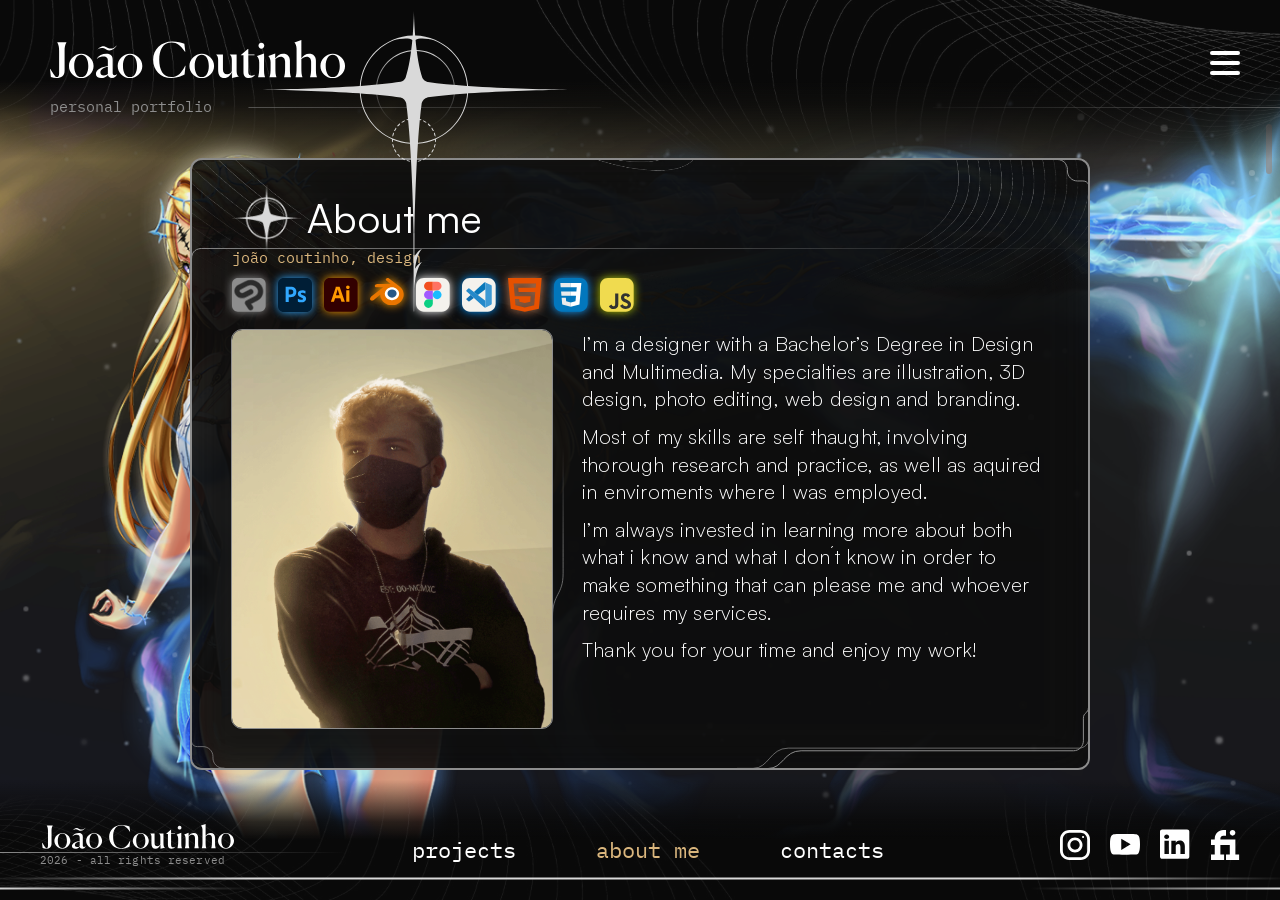
<file: about.html>
<!DOCTYPE html>
<html lang="pt">
<head>
  <meta charset="UTF-8">
  <meta name="viewport" content="width=device-width, initial-scale=1.0">
  <title>About me | Portfolio</title>
  
  <link rel="icon" type="image/png" href="images\about_contacts.png">
  <link rel="stylesheet" href="css\parallax.css">
  <link rel="stylesheet" href="css\fonts.css">
  <link rel="stylesheet" href="css\header.css">
  <link rel="stylesheet" href="css\info_cards.css">
  <link rel="stylesheet" href="css\footer.css">
  <link rel="stylesheet" href="css\about.css">
  <link rel="stylesheet" href="css\index.css">
  <link rel="stylesheet" href="css\tablets.css">
  <link rel="stylesheet" href="css\mobile.css">
</head>
<body>
  <div class="parallax-bg" aria-hidden="true">
    <!-- Desktop images -->
    <img class="parallax-layer layer1 desktop" data-src="images/layer4.png" alt="" data-speed="22">
    <img class="parallax-layer layer2 desktop" data-src="images/layer3.png" alt="" data-speed="16">
    <img class="parallax-layer layer3 desktop" data-src="images/layer2.png" alt="" data-speed="10">
    <img class="parallax-layer layer4 desktop" data-src="images/layer1.png" alt="" data-speed="30">
    
    <!-- Mobile images -->
    <img class="parallax-layer layer1 mobile" src="images/layer4_mobile.png" alt="" data-speed="22" style="display:none;">
    <img class="parallax-layer layer2 mobile" src="images/layer3_mobile.png" alt="" data-speed="16" style="display:none;">
    <img class="parallax-layer layer3 mobile" src="images/layer2_mobile.png" alt="" data-speed="10" style="display:none;">
    <img class="parallax-layer layer4 mobile" src="images/layer1_mobile.png" alt="" data-speed="30" style="display:none;">
    
    <div class="parallax-layer particle-layer layer5" data-speed="8" aria-hidden="true"></div>
    <div class="parallax-layer particle-layer layer6" data-speed="10" aria-hidden="true"></div>
  </div>


  <div class="page-content">
    <header>
      <div class="mobile-nav-panel" id="mobile-nav-panel" aria-hidden="true" >
        <a href="index.html" class="nav-link" data-nav="home"><h2>Projects</h2></a>
        <a href="about.html" class="nav-link is-active" data-nav="about"><h2>About Me</h2></a>
        <a href="contact.html" class="nav-link" data-nav="contact"><h2>Contacts</h2></a>
      </div>
      <div class="black-degrade" aria-hidden="true"></div>
      <img src="images\waves blured.png" alt="Waves Blured" class="waves-blured">
      <svg class="Vector2Header" width="1702" height="2" viewBox="0 0 1702 2" preserveAspectRatio="xMidYMid meet" fill="none" xmlns="http://www.w3.org/2000/svg">
<path d="M579.146 1.33301H0V0.333008H579.146V1.33301Z" fill="url(#paint0_linear_225_235)"/>
<path d="M1701.89 0V1H1122.74V0H1701.89Z" fill="url(#paint1_linear_225_235)"/>
<defs>
<linearGradient id="paint0_linear_225_235" x1="1701.89" y1="1.00043" x2="0" y2="1.00043" gradientUnits="userSpaceOnUse">
<stop offset="0.00600609" stop-color="#8D8D8D"/>
<stop offset="0.370487" stop-color="#8D8D8D" stop-opacity="0"/>
<stop offset="0.607399" stop-color="#8D8D8D" stop-opacity="0"/>
<stop offset="1" stop-color="#8D8D8D"/>
</linearGradient>
<linearGradient id="paint1_linear_225_235" x1="1701.89" y1="1.00043" x2="0" y2="1.00043" gradientUnits="userSpaceOnUse">
<stop offset="0.00600609" stop-color="#8D8D8D"/>
<stop offset="0.370487" stop-color="#8D8D8D" stop-opacity="0"/>
<stop offset="0.607399" stop-color="#8D8D8D" stop-opacity="0"/>
<stop offset="1" stop-color="#8D8D8D"/>
</linearGradient>
</defs>
      </svg>
      <div class="slider" style="visibility:hidden;">  
        <svg class="slide1 is-active" width="1920" height="20" viewBox="0 0 1920 20" preserveAspectRatio="none" fill="none" xmlns="http://www.w3.org/2000/svg">
<path d="M1219.82 2.77637C1219.82 3.23866 1219.82 3.27374 1219.82 3.27637H1153.14C1142.38 3.27646 1136.98 6.40351 1130.78 9.58105C1124.53 12.7842 1117.53 15.9971 1103.69 15.9971V14.9971C1117.32 14.9971 1124.16 11.8482 1130.33 8.69141C1136.54 5.50894 1142.12 2.27646 1153.14 2.27637H1219.82C1219.82 2.27637 1219.82 2.27664 1219.82 2.77637Z" fill="#6D6D6D"/>
<path d="M1286.5 2.27637C1297.51 2.27649 1303.1 5.50895 1309.31 8.69141C1315.47 11.8482 1322.31 14.9971 1335.94 14.9971V15.9971C1322.1 15.9971 1315.1 12.7842 1308.85 9.58105C1302.65 6.40352 1297.25 3.27649 1286.5 3.27637H1219.82C1219.82 3.27637 1219.82 3.27637 1219.82 2.77637C1219.82 2.27664 1219.82 2.27637 1219.82 2.27637H1286.5Z" fill="#6D6D6D"/>
<path d="M1219.82 1H1160.32C1150.78 1.00012 1146 4.66069 1140.46 8.41211C1137.68 10.2914 1134.71 12.1945 1130.89 13.6221C1127.06 15.0508 1122.39 15.9971 1116.21 15.9971V14.9971C1122.28 14.9971 1126.83 14.0686 1130.54 12.6855C1134.25 11.3013 1137.13 9.45376 1139.9 7.58398C1143.7 5.00549 1147.27 2.38401 1152.34 1H1144.82C1132.71 1.00006 1126.63 4.69135 1119.65 8.43848C1112.62 12.2122 1104.76 15.9971 1089.2 15.9971V14.9971C1104.54 14.9971 1112.24 11.2823 1119.18 7.55762C1126.16 3.80644 1132.44 5.63108e-05 1144.82 0H1219.82V1Z" fill="#D9D9D9"/>
<path d="M1294.82 0C1307.19 8.13388e-05 1313.47 3.80645 1320.45 7.55762C1327.39 11.2823 1335.09 14.9971 1350.44 14.9971V15.9971C1334.87 15.9971 1327.01 12.2122 1319.98 8.43848C1313 4.69136 1306.92 1.00008 1294.82 1H1287.29C1292.37 2.38402 1295.93 5.00551 1299.74 7.58398C1302.5 9.45374 1305.39 11.3013 1309.1 12.6855C1312.8 14.0685 1317.35 14.9971 1323.43 14.9971V15.9971C1317.24 15.9971 1312.58 15.0508 1308.75 13.6221C1304.92 12.1945 1301.95 10.2914 1299.18 8.41211C1293.81 4.77783 1289.15 1.22894 1280.19 1.01074L1279.31 1H1219.82V0H1294.82Z" fill="#D9D9D9"/>
<path d="M1279.82 8.49805H1230.61C1223.54 10.2774 1220.49 16.3881 1219.82 19.6953C1219.14 16.3881 1216.09 10.2775 1209.02 8.49805H1159.82V7.49805H1279.82V8.49805Z" fill="url(#paint0_linear_6_7)"/>
<path d="M1116.21 15V16H0V15H1116.21Z" fill="url(#paint1_linear_6_7)"/>
<path d="M1920 15V16H1323.42V15H1920Z" fill="url(#paint2_linear_6_7)"/>
<defs>
<linearGradient id="paint0_linear_6_7" x1="0" y1="9.84766" x2="1920" y2="9.84766" gradientUnits="userSpaceOnUse">
<stop stop-color="#8D8D8D" stop-opacity="0"/>
<stop offset="0.2" stop-color="#8D8D8D"/>
<stop offset="0.8" stop-color="#8D8D8D"/>
<stop offset="1" stop-color="#8D8D8D" stop-opacity="0"/>
</linearGradient>
<linearGradient id="paint1_linear_6_7" x1="0" y1="16" x2="1967.49" y2="16" gradientUnits="userSpaceOnUse">
<stop stop-color="#D9D9D9" stop-opacity="0"/>
<stop offset="0.2" stop-color="#D9D9D9"/>
<stop offset="0.8" stop-color="#D9D9D9"/>
<stop offset="1" stop-color="#D9D9D9" stop-opacity="0"/>
</linearGradient>
<linearGradient id="paint2_linear_6_7" x1="-91.1058" y1="16" x2="1920" y2="16" gradientUnits="userSpaceOnUse">
<stop stop-color="#D9D9D9" stop-opacity="0"/>
<stop offset="0.2" stop-color="#D9D9D9"/>
<stop offset="0.8" stop-color="#D9D9D9"/>
<stop offset="1" stop-color="#D9D9D9" stop-opacity="0"/>
</linearGradient>
</defs>
        </svg>
        <svg class="slide2" width="1920" height="20" viewBox="0 0 1920 20" preserveAspectRatio="none" fill="none" xmlns="http://www.w3.org/2000/svg">
<path d="M1473.4 2.77637C1473.4 3.23867 1473.4 3.27374 1473.4 3.27637H1406.73C1395.97 3.27646 1390.57 6.40343 1384.37 9.58105C1378.12 12.7843 1371.12 15.9971 1357.28 15.9971V14.9971C1370.91 14.9971 1377.75 11.8483 1383.91 8.69141C1390.13 5.50886 1395.71 2.27646 1406.73 2.27637H1473.4C1473.4 2.27637 1473.4 2.27663 1473.4 2.77637Z" fill="#6D6D6D"/>
<path d="M1540.08 2.27637C1551.1 2.27649 1556.68 5.50888 1562.9 8.69141C1569.06 11.8483 1575.9 14.9971 1589.53 14.9971V15.9971C1575.69 15.9971 1568.69 12.7843 1562.44 9.58105C1556.24 6.40344 1550.84 3.27649 1540.08 3.27637H1473.41C1473.41 3.27637 1473.4 3.27638 1473.4 2.77637C1473.4 2.27663 1473.41 2.27637 1473.41 2.27637H1540.08Z" fill="#6D6D6D"/>
<path d="M1473.4 1H1413.91C1404.37 1.00012 1399.59 4.66061 1394.04 8.41211C1391.27 10.2915 1388.3 12.1944 1384.47 13.6221C1380.65 15.0508 1375.98 15.9971 1369.8 15.9971V14.9971C1375.87 14.9971 1380.42 14.0686 1384.12 12.6855C1387.83 11.3013 1390.72 9.45381 1393.48 7.58398C1397.29 5.00543 1400.86 2.38405 1405.93 1H1398.4C1386.3 1.00006 1380.22 4.69126 1373.24 8.43848C1366.21 12.2123 1358.35 15.9971 1342.79 15.9971V14.9971C1358.13 14.9971 1365.83 11.2824 1372.77 7.55762C1379.75 3.80635 1386.03 5.63121e-05 1398.4 0H1473.4V1Z" fill="#D9D9D9"/>
<path d="M1548.41 0C1560.78 8.13409e-05 1567.06 3.80636 1574.04 7.55762C1580.98 11.2824 1588.68 14.9971 1604.02 14.9971V15.9971C1588.46 15.9971 1580.6 12.2123 1573.57 8.43848C1566.59 4.69127 1560.51 1.00008 1548.41 1H1540.88C1545.95 2.38406 1549.52 5.00545 1553.33 7.58398C1556.09 9.45379 1558.98 11.3013 1562.68 12.6855C1566.39 14.0686 1570.94 14.9971 1577.01 14.9971V15.9971C1570.83 15.9971 1566.16 15.0508 1562.33 13.6221C1558.51 12.1945 1555.54 10.2915 1552.76 8.41211C1547.4 4.77774 1542.74 1.22895 1533.78 1.01074L1532.9 1H1473.4V0H1548.41Z" fill="#D9D9D9"/>
<path d="M1533.4 8.49805H1484.2C1477.13 10.2774 1474.08 16.388 1473.4 19.6953C1472.73 16.388 1469.68 10.2775 1462.61 8.49805H1413.4V7.49805H1533.4V8.49805Z" fill="url(#paint0_linear_225_249)"/>
<path d="M1369.8 15V16L0 16.0004V15.0004L1369.8 15Z" fill="url(#paint1_linear_225_249)"/>
<path d="M1920 15.0004V16.0004L1577.01 16V15L1920 15.0004Z" fill="url(#paint2_linear_225_249)"/>
<defs>
<linearGradient id="paint0_linear_225_249" x1="0" y1="9.84766" x2="1920" y2="9.84766" gradientUnits="userSpaceOnUse">
<stop stop-color="#8D8D8D" stop-opacity="0"/>
<stop offset="0.2" stop-color="#8D8D8D"/>
<stop offset="0.8" stop-color="#8D8D8D"/>
<stop offset="1" stop-color="#8D8D8D" stop-opacity="0"/>
</linearGradient>
<linearGradient id="paint1_linear_225_249" x1="0" y1="16" x2="1967.49" y2="16" gradientUnits="userSpaceOnUse">
<stop stop-color="#D9D9D9" stop-opacity="0"/>
<stop offset="0.2" stop-color="#D9D9D9"/>
<stop offset="0.8" stop-color="#D9D9D9"/>
<stop offset="1" stop-color="#D9D9D9" stop-opacity="0"/>
</linearGradient>
<linearGradient id="paint2_linear_225_249" x1="-91.1058" y1="16" x2="1920" y2="16" gradientUnits="userSpaceOnUse">
<stop stop-color="#D9D9D9" stop-opacity="0"/>
<stop offset="0.2" stop-color="#D9D9D9"/>
<stop offset="0.8" stop-color="#D9D9D9"/>
<stop offset="1" stop-color="#D9D9D9" stop-opacity="0"/>
</linearGradient>
</defs>
        </svg>
        <svg class="slide3" width="1920" height="20" viewBox="0 0 1920 20" preserveAspectRatio="none" fill="none" xmlns="http://www.w3.org/2000/svg">
<path d="M1722.04 2.77637C1722.04 3.23868 1722.04 3.27374 1722.04 3.27637H1655.36C1644.61 3.27646 1639.21 6.40339 1633.01 9.58105C1626.76 12.7843 1619.76 15.9971 1605.92 15.9971V14.9971C1619.55 14.9971 1626.39 11.8483 1632.55 8.69141C1638.76 5.50883 1644.35 2.27646 1655.36 2.27637H1722.04C1722.04 2.27637 1722.04 2.27662 1722.04 2.77637Z" fill="#6D6D6D"/>
<path d="M1788.72 2.27637C1799.74 2.27649 1805.32 5.50884 1811.53 8.69141C1817.7 11.8483 1824.54 14.9971 1838.17 14.9971V15.9971C1824.33 15.9971 1817.33 12.7843 1811.08 9.58105C1804.88 6.40341 1799.48 3.27649 1788.72 3.27637H1722.04C1722.04 3.27637 1722.04 3.27638 1722.04 2.77637C1722.04 2.27662 1722.04 2.27637 1722.04 2.27637H1788.72Z" fill="#6D6D6D"/>
<path d="M1722.04 1H1662.55C1653.01 1.00012 1648.22 4.66057 1642.68 8.41211C1639.91 10.2915 1636.94 12.1944 1633.11 13.6221C1629.28 15.0508 1624.62 15.9971 1618.43 15.9971V14.9971C1624.51 14.9971 1629.06 14.0686 1632.76 12.6855C1636.47 11.3013 1639.36 9.45383 1642.12 7.58398C1645.93 5.00541 1649.49 2.38406 1654.57 1H1647.04C1634.94 1.00006 1628.85 4.69122 1621.88 8.43848C1614.85 12.2123 1606.99 15.9971 1591.42 15.9971V14.9971C1606.77 14.9971 1614.47 11.2824 1621.41 7.55762C1628.39 3.80631 1634.67 5.63127e-05 1647.04 0H1722.04V1Z" fill="#D9D9D9"/>
<path d="M1797.04 0C1809.42 8.13418e-05 1815.7 3.80632 1822.68 7.55762C1829.62 11.2824 1837.32 14.9971 1852.66 14.9971V15.9971C1837.1 15.9971 1829.24 12.2123 1822.21 8.43848C1815.23 4.69124 1809.15 1.00008 1797.04 1H1789.52C1794.59 2.38407 1798.16 5.00543 1801.96 7.58398C1804.73 9.45381 1807.61 11.3013 1811.32 12.6855C1815.03 14.0686 1819.58 14.9971 1825.65 14.9971V15.9971C1819.47 15.9971 1814.8 15.0508 1810.97 13.6221C1807.15 12.1944 1804.18 10.2915 1801.4 8.41211C1796.04 4.7777 1791.38 1.22895 1782.41 1.01074L1781.54 1H1722.04V0H1797.04Z" fill="#D9D9D9"/>
<path d="M1782.04 8.49805H1732.84C1725.77 10.2775 1722.71 16.3879 1722.04 19.6953C1721.37 16.3879 1718.31 10.2775 1711.25 8.49805H1662.04V7.49805H1782.04V8.49805Z" fill="url(#paint0_linear_225_249)"/>
<path d="M1618.43 15V16L0 16.0005V15.0005L1618.43 15Z" fill="url(#paint1_linear_225_249)"/>
<path d="M1920 15.0005V16.0005L1825.65 16V15L1920 15.0005Z" fill="url(#paint2_linear_225_249)"/>
<defs>
<linearGradient id="paint0_linear_225_249" x1="0" y1="9.84766" x2="1920" y2="9.84766" gradientUnits="userSpaceOnUse">
<stop stop-color="#8D8D8D" stop-opacity="0"/>
<stop offset="0.2" stop-color="#8D8D8D"/>
<stop offset="0.8" stop-color="#8D8D8D"/>
<stop offset="1" stop-color="#8D8D8D" stop-opacity="0"/>
</linearGradient>
<linearGradient id="paint1_linear_225_249" x1="0" y1="16" x2="1967.49" y2="16" gradientUnits="userSpaceOnUse">
<stop stop-color="#D9D9D9" stop-opacity="0"/>
<stop offset="0.2" stop-color="#D9D9D9"/>
<stop offset="0.8" stop-color="#D9D9D9"/>
<stop offset="1" stop-color="#D9D9D9" stop-opacity="0"/>
</linearGradient>
<linearGradient id="paint2_linear_225_249" x1="-91.1058" y1="16" x2="1920" y2="16" gradientUnits="userSpaceOnUse">
<stop stop-color="#D9D9D9" stop-opacity="0"/>
<stop offset="0.2" stop-color="#D9D9D9"/>
<stop offset="0.8" stop-color="#D9D9D9"/>
<stop offset="1" stop-color="#D9D9D9" stop-opacity="0"/>
</linearGradient>
</defs>
        </svg>
        



      </div> 
    
      <div class="nav-container">

        <div class="logo-container">      
          <svg class="JoãoCoutinho"width="296" height="39" viewBox="0 0 296 39" fill="none" xmlns="http://www.w3.org/2000/svg">
<path d="M16.5117 2.30469C14.9759 5.28038 14.5918 6.9127 14.5918 10.8965V30.7207C14.5916 35.4243 11.52 38.0643 6.48047 38.0645C4.65649 38.0645 2.73624 37.7278 0.864258 37.0078L0 29.0879L0.383789 28.9443C3.74379 34.3203 5.18411 37.1045 6.91211 37.1045C8.20807 37.1044 9.12012 35.7602 9.12012 33.4082V10.8965C9.12012 6.91267 8.73602 5.28042 7.2002 2.30469V2.20801H16.5117V2.30469Z" fill="white"/>
<path fill-rule="evenodd" clip-rule="evenodd" d="M31.2314 13.7285C37.9512 13.7287 43.5672 19.4881 43.5674 25.9199C43.5674 32.3998 37.9993 38.0643 31.2314 38.0645C24.4634 38.0645 18.8954 32.3999 18.9434 25.9199C18.9915 19.4881 24.5596 13.7285 31.2314 13.7285ZM31.2314 14.6885C26.3355 14.6885 24.2237 20.16 24.2236 25.9199C24.2236 31.7279 26.2874 37.1045 31.2314 37.1045C36.1752 37.1043 38.2871 31.7278 38.2871 25.9199C38.287 20.1602 36.1271 14.6887 31.2314 14.6885Z" fill="white"/>
<path fill-rule="evenodd" clip-rule="evenodd" d="M56.3633 13.7285C61.2113 13.7285 62.6514 16.4644 62.6514 19.4404V33.1201C62.6514 34.3201 63.1316 35.2323 64.5234 35.2324C65.2434 35.2324 66.012 34.9923 66.876 34.3203L66.9717 34.416C66.2517 35.952 64.8116 37.9199 61.9316 37.9199C59.5317 37.9199 58.2833 36.5284 57.9473 34.8965C56.4593 36.5763 54.0597 38.0643 51.0361 38.0645C48.2042 38.0645 45.8995 36.7203 45.8994 33.9844C45.8994 29.1364 52.8116 26.7838 57.8516 25.9678V20.7363C57.8516 18.2403 56.8435 16.6084 53.4355 16.6084C51.6116 16.6084 49.1157 17.0886 47.0518 18.7686L46.8115 18.4805C48.7795 15.6966 52.1875 13.7286 56.3633 13.7285ZM57.8516 26.7842C54.0596 27.6482 50.4121 29.2324 50.4121 32.4004C50.4122 34.2723 51.6601 35.4727 53.916 35.4727C55.5479 35.4726 57.0356 34.848 57.8516 34.0801V26.7842Z" fill="white"/>
<path fill-rule="evenodd" clip-rule="evenodd" d="M79.9814 13.7285C86.7012 13.7287 92.3172 19.4881 92.3174 25.9199C92.3174 32.3998 86.7493 38.0643 79.9814 38.0645C73.2134 38.0645 67.6454 32.3999 67.6934 25.9199C67.7415 19.4881 73.3096 13.7285 79.9814 13.7285ZM79.9814 14.6885C75.0855 14.6885 72.9737 20.16 72.9736 25.9199C72.9736 31.7279 75.0374 37.1045 79.9814 37.1045C84.9252 37.1043 87.0371 31.7278 87.0371 25.9199C87.037 20.1602 84.8771 14.6887 79.9814 14.6885Z" fill="white"/>
<path d="M122.288 1.48828C127.376 1.48828 131.841 2.78399 134.385 3.79199L135.345 11.6641L134.96 11.8086C130.256 5.18459 127.184 2.44824 121.664 2.44824C112.784 2.44836 109.232 9.84045 109.232 19.7764C109.232 29.7602 112.928 37.1043 121.376 37.1045C128.192 37.1045 131.792 32.4005 135.152 25.6807L135.536 25.8242L134.576 34.6084C133.76 35.2326 127.952 38.0645 121.376 38.0645C110.288 38.0643 103.137 30.0482 103.137 19.7764C103.137 9.55243 111.104 1.48838 122.288 1.48828Z" fill="white"/>
<path fill-rule="evenodd" clip-rule="evenodd" d="M151.747 13.7285C158.467 13.7287 164.083 19.4881 164.083 25.9199C164.083 32.3998 158.515 38.0643 151.747 38.0645C144.979 38.0645 139.411 32.3999 139.459 25.9199C139.507 19.4881 145.075 13.7285 151.747 13.7285ZM151.747 14.6885C146.851 14.6885 144.739 20.16 144.739 25.9199C144.739 31.7279 146.803 37.1045 151.747 37.1045C156.691 37.1043 158.803 31.7278 158.803 25.9199C158.803 20.1602 156.643 14.6887 151.747 14.6885Z" fill="white"/>
<path d="M172.938 29.1367C172.938 32.4964 174.474 34.2246 177.162 34.2246C179.466 34.2244 180.905 32.928 181.817 31.2002V19.6807C181.817 17.2807 181.05 15.6 179.706 14.5439V14.4482H186.617V29.1846C186.617 34.272 187.242 35.1842 188.777 36.2881V36.3838L182.058 37.9199V31.9678C180.426 35.0877 178.218 38.0642 174.33 38.0645C170.25 38.0645 168.138 34.8963 168.138 29.9043V19.6807C168.138 17.2327 167.322 15.5999 166.122 14.5439V14.4482H172.938V29.1367Z" fill="white"/>
<path d="M198.312 14.4482H204.505V15.3125H198.312V32.1123C198.313 34.4163 199.369 35.6641 201.673 35.6641C203.353 35.664 204.6 34.9928 204.841 34.8486L204.984 35.04C203.64 36.912 201.529 38.0644 198.841 38.0645C196.009 38.0645 193.465 36.7679 193.465 32.2559V15.3125H190.873V15.0244L197.833 9.02441H198.312V14.4482Z" fill="white"/>
<path fill-rule="evenodd" clip-rule="evenodd" d="M282.716 13.7285C289.436 13.7287 295.052 19.4881 295.052 25.9199C295.052 32.3998 289.484 38.0643 282.716 38.0645C275.948 38.0645 270.38 32.3999 270.428 25.9199C270.476 19.4881 276.044 13.7285 282.716 13.7285ZM282.716 14.6885C277.82 14.6885 275.708 20.16 275.708 25.9199C275.708 31.7279 277.772 37.1045 282.716 37.1045C287.66 37.1043 289.771 31.7278 289.771 25.9199C289.771 20.1601 287.612 14.6887 282.716 14.6885Z" fill="white"/>
<path d="M214.017 27.9844C214.017 32.1122 214.113 34.6081 215.073 37.248V37.3447H208.113V37.248C208.785 34.6081 209.217 32.2081 209.217 28.0322V22.5605C209.217 19.4885 208.209 17.6642 207.057 16.3682V16.0322L214.017 13.4883V27.9844Z" fill="white"/>
<path d="M225.216 18.0967L225.407 18.1445C227.471 15.6485 229.776 13.7285 233.136 13.7285C237.504 13.7286 239.903 16.4165 239.903 20.6885V27.9844C239.903 32.3042 240 34.6081 241.008 37.248V37.3447H234.048V37.248C234.912 34.6081 235.104 32.0641 235.104 28.0322V21.792C235.103 19.0561 233.903 16.6562 230.688 16.6562C228.672 16.6563 226.799 17.5687 225.407 19.0566V27.9844C225.407 32.1602 225.504 34.6081 226.464 37.248V37.3447H219.504V37.248C220.416 34.6082 220.607 32.2561 220.607 28.0322V22.3682C220.607 19.2002 219.599 17.4239 218.447 16.1279V16.0322L225.216 13.4883V18.0967Z" fill="white"/>
<path d="M251.372 18.1445C253.436 15.6486 255.74 13.7286 259.1 13.7285C263.468 13.7285 265.916 16.4165 265.916 20.6885V28.0322C265.916 32.3041 266.012 34.6081 266.972 37.248V37.3447H260.012V37.248C260.924 34.6081 261.116 32.0162 261.116 28.0322V21.792C261.116 19.0562 259.868 16.6564 256.7 16.6562C254.636 16.6562 252.812 17.5685 251.372 19.1045V28.0322C251.372 32.1601 251.516 34.6082 252.476 37.248V37.3447H245.516V37.248C246.38 34.6081 246.572 32.2562 246.572 28.0322V8.83203C246.572 5.71216 245.564 3.88777 244.412 2.5918V2.49609L251.372 0V18.1445Z" fill="white"/>
<path d="M66.999 5.21289C65.3142 7.87838 60.8063 12.4585 56.25 9.45898C51.6937 6.4595 47.7656 8.88514 46.3711 10.4727C47.8342 8.63643 51.5719 5.26351 54.8174 6.46191C58.874 7.95995 61.584 10.9629 66.999 5.21289Z" fill="white"/>
<path d="M211.377 2.83203C212.961 2.83203 214.257 4.17597 214.257 5.75977C214.257 7.34377 212.961 8.64062 211.377 8.64062C209.793 8.64058 208.497 7.34374 208.497 5.75977C208.497 4.176 209.793 2.83207 211.377 2.83203Z" fill="white"/>
          </svg>
          <h2 class="professional-portfolio">personal portfolio</h2>
          <div class="LogoHeaderContainer">
            <svg class="LogoHeader"width="318" height="301" viewBox="0 0 318 301" fill="none" xmlns="http://www.w3.org/2000/svg">
<path d="M138.272 121.604C138.785 121.779 139.067 122.331 138.904 122.851C138.722 123.43 138.564 124.021 138.432 124.621C138.314 125.152 137.794 125.49 137.263 125.386C137.489 124.083 137.828 122.818 138.272 121.604Z" fill="#D9D9D9"/>
<path d="M140.939 116.514C141.389 116.815 141.518 117.423 141.226 117.882C140.898 118.396 140.591 118.925 140.308 119.468C140.056 119.95 139.465 120.141 138.979 119.902C139.533 118.711 140.19 117.578 140.939 116.514Z" fill="#D9D9D9"/>
<path d="M144.83 112.284C145.187 112.692 145.155 113.312 144.754 113.68C144.303 114.093 143.87 114.526 143.457 114.977C143.089 115.378 142.469 115.41 142.062 115.053C142.901 114.05 143.828 113.123 144.83 112.284Z" fill="#D9D9D9"/>
<path d="M149.68 109.202C149.919 109.688 149.727 110.278 149.245 110.53C148.702 110.813 148.173 111.12 147.659 111.448C147.2 111.741 146.593 111.612 146.291 111.162C147.355 110.413 148.489 109.756 149.68 109.202Z" fill="#D9D9D9"/>
<path d="M179.623 121.604C180.067 122.818 180.407 124.082 180.633 125.385C180.102 125.489 179.582 125.152 179.465 124.621C179.332 124.021 179.175 123.43 178.992 122.851C178.829 122.332 179.111 121.779 179.623 121.604Z" fill="#D9D9D9"/>
<path d="M176.955 116.514C177.704 117.578 178.362 118.711 178.916 119.902C178.43 120.141 177.84 119.95 177.589 119.468C177.306 118.925 176.999 118.396 176.671 117.882C176.379 117.423 176.507 116.816 176.955 116.514Z" fill="#D9D9D9"/>
<path d="M173.065 112.284C174.068 113.123 174.994 114.05 175.833 115.053C175.426 115.409 174.807 115.378 174.439 114.977C174.026 114.526 173.593 114.093 173.143 113.68C172.742 113.312 172.709 112.692 173.065 112.284Z" fill="#D9D9D9"/>
<path d="M168.216 109.202C169.407 109.756 170.541 110.412 171.604 111.161C171.303 111.611 170.696 111.741 170.237 111.448C169.723 111.12 169.193 110.814 168.65 110.53C168.168 110.278 167.977 109.688 168.216 109.202Z" fill="#D9D9D9"/>
<path fill-rule="evenodd" clip-rule="evenodd" d="M158.948 0C159.023 5.86039 159.375 14.7196 160.16 24.4043C188.345 25.0218 211.234 47.1265 213.096 74.9883C250.608 77.5927 294.447 78.5378 317.294 78.6611L314.141 78.6816C290.58 78.8702 248.948 79.8428 213.095 82.332C211.721 102.895 198.895 120.32 180.939 128.289C180.952 128.582 180.959 128.876 180.959 129.171L180.951 129.739C180.948 129.87 180.941 130.001 180.936 130.132C180.921 130.466 180.899 130.799 180.87 131.129C180.331 131.092 179.916 130.633 179.939 130.09C179.953 129.786 179.959 129.478 179.959 129.171C179.959 129.019 179.957 128.867 179.954 128.716C174.645 130.947 168.906 132.356 162.896 132.788C160.927 162.073 159.841 195.592 159.325 221.943C159.404 222.034 159.449 222.149 159.448 222.27C159.443 223.595 159.438 224.858 159.433 226.182L159.354 245.774C162.789 239.936 165.826 238.14 166.948 237.979C163.166 241.762 161.061 249.921 159.971 257.752C163.148 252.716 165.893 251.121 166.948 250.971C161.983 255.936 159.907 268.447 159.226 277.854L159.151 296.431C159.146 297.754 159.141 299.017 159.136 300.343C159.135 300.392 159.115 300.44 159.08 300.475C159.045 300.509 158.998 300.529 158.948 300.529C158.899 300.529 158.852 300.509 158.816 300.475C158.781 300.44 158.761 300.392 158.761 300.343C158.756 299.017 158.75 297.754 158.745 296.431L158.464 226.182C158.459 224.858 158.453 223.595 158.448 222.27C158.448 222.149 158.492 222.034 158.57 221.943C158.054 195.591 156.969 162.073 154.999 132.788C148.989 132.356 143.251 130.946 137.941 128.715C137.938 128.866 137.938 129.019 137.938 129.171C137.938 129.478 137.944 129.786 137.957 130.09C137.98 130.633 137.564 131.093 137.024 131.129C136.968 130.484 136.938 129.831 136.938 129.171C136.938 128.876 136.943 128.582 136.955 128.289C119.012 120.326 106.192 102.918 104.804 82.374C68.8155 79.8536 26.8464 78.8713 3.15332 78.6816L0 78.6611L3.15332 78.6396C26.8464 78.45 68.8155 77.4677 104.804 74.9473C106.685 47.1049 129.565 25.0216 157.736 24.4043C158.521 14.7196 158.874 5.86039 158.948 0ZM105.811 82.4434C107.212 102.42 119.627 119.358 137.023 127.225C137.024 127.221 137.024 127.217 137.024 127.213C137.279 127.23 137.505 127.341 137.671 127.511C143.024 129.846 148.835 131.327 154.932 131.781C154.386 123.777 153.775 116.101 153.089 108.988C152.935 109.033 152.781 109.079 152.628 109.127C152.108 109.29 151.556 109.008 151.382 108.495C151.909 108.302 152.445 108.13 152.99 107.978C152.429 102.268 151.821 96.933 151.159 92.0996H151.17C150.448 89.4079 148.381 87.2902 145.72 86.498C134.673 84.8401 120.783 83.5073 105.811 82.4434ZM212.088 82.4014C197.452 83.4323 183.824 84.7178 172.839 86.3115C172.715 86.3491 172.59 86.385 172.462 86.418C169.664 87.1399 167.474 89.3125 166.727 92.0996H166.737C166.076 96.933 165.466 102.267 164.905 107.978C165.45 108.13 165.987 108.302 166.514 108.495C166.339 109.008 165.789 109.29 165.27 109.127C165.116 109.079 164.962 109.033 164.807 108.988C164.12 116.101 163.51 123.777 162.964 131.781C169.061 131.327 174.871 129.846 180.225 127.511C180.39 127.342 180.616 127.23 180.87 127.213C180.87 127.217 180.871 127.221 180.871 127.225C198.28 119.353 210.701 102.397 212.088 82.4014ZM178.891 29.249C173.587 27.8758 164.298 26.4653 160.567 29.0742C161.843 42.6792 163.988 57.1918 167.418 66.958C168.464 68.8917 170.278 70.3398 172.462 70.9033C172.588 70.9359 172.713 70.9707 172.835 71.0078C183.82 72.6018 197.451 73.8879 212.088 74.9189C210.648 54.1737 197.332 36.6992 178.891 29.249ZM157.328 29.0723C153.569 26.4429 144.17 27.9024 138.91 29.2871C120.531 36.7539 107.263 54.1859 105.811 74.877C120.783 73.813 134.673 72.4802 145.72 70.8223C147.776 70.21 149.477 68.8066 150.478 66.958C153.907 57.1914 156.053 42.6779 157.328 29.0723Z" fill="#D9D9D9"/>
<path d="M151.382 149.847C151.557 149.334 152.109 149.052 152.628 149.216C153.207 149.398 153.799 149.556 154.398 149.688C154.929 149.806 155.266 150.326 155.162 150.856C153.859 150.631 152.595 150.291 151.382 149.847Z" fill="#D9D9D9"/>
<path d="M165.27 149.216C165.788 149.053 166.339 149.335 166.514 149.847C165.3 150.291 164.037 150.631 162.734 150.856C162.631 150.326 162.968 149.806 163.499 149.688C164.099 149.556 164.69 149.398 165.27 149.216Z" fill="#D9D9D9"/>
<path d="M146.291 147.179C146.593 146.73 147.201 146.602 147.659 146.895C148.173 147.223 148.702 147.529 149.245 147.812C149.727 148.064 149.918 148.654 149.68 149.14C148.488 148.586 147.355 147.928 146.291 147.179Z" fill="#D9D9D9"/>
<path d="M170.237 146.895C170.696 146.602 171.302 146.731 171.604 147.18C170.54 147.929 169.407 148.586 168.216 149.14C167.978 148.654 168.169 148.064 168.65 147.812C169.194 147.529 169.723 147.223 170.237 146.895Z" fill="#D9D9D9"/>
<path d="M142.062 143.289C142.469 142.933 143.089 142.965 143.457 143.366C143.87 143.817 144.303 144.25 144.754 144.663C145.155 145.031 145.186 145.649 144.83 146.057C143.828 145.218 142.901 144.292 142.062 143.289Z" fill="#D9D9D9"/>
<path d="M174.439 143.366C174.807 142.965 175.426 142.934 175.833 143.289C174.994 144.291 174.068 145.218 173.065 146.057C172.71 145.649 172.742 145.031 173.143 144.663C173.593 144.25 174.026 143.817 174.439 143.366Z" fill="#D9D9D9"/>
<path d="M138.979 138.439C139.465 138.201 140.056 138.392 140.308 138.874C140.591 139.417 140.897 139.947 141.226 140.461C141.518 140.92 141.388 141.526 140.938 141.828C140.38 141.035 139.873 140.202 139.421 139.336C139.267 139.041 139.12 138.742 138.979 138.439Z" fill="#D9D9D9"/>
<path d="M177.589 138.874C177.84 138.392 178.431 138.201 178.916 138.439C178.362 139.631 177.705 140.764 176.956 141.828C176.507 141.526 176.378 140.919 176.671 140.461C176.999 139.947 177.306 139.417 177.589 138.874Z" fill="#D9D9D9"/>
<path d="M137.263 132.956C137.794 132.852 138.314 133.191 138.432 133.722C138.564 134.322 138.722 134.913 138.904 135.492C139.068 136.011 138.785 136.563 138.272 136.737C137.828 135.523 137.489 134.259 137.263 132.956Z" fill="#D9D9D9"/>
<path d="M179.465 133.722C179.582 133.191 180.102 132.853 180.633 132.957C180.407 134.26 180.067 135.524 179.623 136.737C179.111 136.562 178.829 136.011 178.992 135.492C179.175 134.913 179.332 134.322 179.465 133.722Z" fill="#D9D9D9"/>
            </svg>
            <svg class="LogoHeaderbola" width="79" height="79" viewBox="0 0 79 79" fill="none" xmlns="http://www.w3.org/2000/svg">
<path d="M77.6095 39.3047C77.6095 18.1496 60.4599 1 39.3047 1C18.1496 1.00003 1.00003 18.1496 1 39.3047C1 60.4599 18.1496 77.6095 39.3047 77.6095V78.6095C17.5973 78.6095 0 61.0122 0 39.3047C3.29861e-05 17.5973 17.5973 3.29904e-05 39.3047 0C61.0122 0 78.6095 17.5973 78.6095 39.3047C78.6095 61.0122 61.0122 78.6095 39.3047 78.6095V77.6095C60.4599 77.6095 77.6095 60.4599 77.6095 39.3047Z" fill="url(#paint0_linear_196_331)"/>
<defs>
<linearGradient id="paint0_linear_196_331" x1="39.3047" y1="0" x2="39.3047" y2="78.6095" gradientUnits="userSpaceOnUse">
<stop stop-color="#D9D9D9"/>
<stop offset="1" stop-color="#737373" stop-opacity="0"/>
</linearGradient>
</defs>
            </svg>
          </div>
          
        </div>
        <nav>
          <a href="index.html" class="nav-link is-active" data-nav="home"><h2>Projects</h2></a>
          <a href="about.html" class="nav-link" data-nav="about"><h2>About Me</h2></a>
          <a href="contact.html" class="nav-link" data-nav="contact"><h2>Contacts</h2></a>
        </nav>
      </div>
      <div class="mobile-nav-toggle" type="button" aria-label="Open navigation menu" aria-expanded="false" aria-controls="mobile-nav-panel">
        <span></span>
        <span></span>
        <span></span>
      </div>
      
    </header>
    <div class="content-container" id="home-content">
      <div class="frame-controller-about">
          <div class="project-frame project-frame-link">
            <div class="deco-corners">
              <svg class="deco-corners-top-right" width="34" height="28" viewBox="0 0 34 28" fill="none" xmlns="http://www.w3.org/2000/svg">
                <path d="M32.9101 27.5987C32.9101 27.5987 32.9101 21.983 26.9027 21.983L21.4271 21.9831C15.9042 21.9831 11.4271 17.5059 11.4271 11.9831V10.5C11.4271 4.97715 6.94994 0.500001 1.42709 0.5L0 0.5" stroke="#8D8D8D" />
              </svg>
              <svg class="deco-corners-bottom-right-1" width="353" height="38" viewBox="0 0 353 38" fill="none" xmlns="http://www.w3.org/2000/svg">
                <path d="M0 37.3578H16.0481C32.0963 37.3578 32.7306 17.1383 51.241 17.1383H342.054C347.577 17.1383 351.896 12.6611 351.896 7.13827V0" stroke="#8D8D8D" stroke-opacity="0.71"/>
              </svg>
              <svg class="deco-corners-bottom-right-2" width="336" height="62" viewBox="0 0 336 62" fill="none" xmlns="http://www.w3.org/2000/svg">
                <path d="M0 60.5121H15.0675C30.135 60.5121 30.7306 42.767 48.1099 42.767H320.519C326.042 42.767 330.393 38.2899 330.393 32.767V10.1442C330.393 4.27791 335.374 5.25933 335.374 0" stroke="#8D8D8D"/>
              </svg>
              <svg class="deco-corners-bottom-left" width="34" height="28" viewBox="0 0 34 28" fill="none" xmlns="http://www.w3.org/2000/svg">
                <path d="M0.5 0.00109863C0.5 0.00109863 0.500009 5.61677 6.50742 5.61673L11.983 5.61671C17.5059 5.61669 21.983 10.0938 21.983 15.6167V17.0998C21.983 22.6226 26.4602 27.0998 31.983 27.0998H33.4101" stroke="#8D8D8D" stroke-opacity="0.71"/>
              </svg>
            </div>
            <div class="project-frame-header">
              <div class="project-frame-header-waves-mask" aria-hidden="true">
                <img src="images\waves blured.png" alt="Waves Blured" class="project-frame-header-waves-blured">
              </div>
              <div class="project-frame-header-title-logo">
                <img src="images\about_contacts.png" alt="Project Logo" class="project-frame-header-logo" style="width: 70px; height: 70px;">
                <h1 class="project-frame-header-title">About me</h1>   
                <div class="project-frame-header-software">
                  <svg class="project-frame-header-software-icon-1" id="clipstudio-icon" width="46" height="46" viewBox="0 0 46 46" fill="none" xmlns="http://www.w3.org/2000/svg">
                  <path d="M0 8C0 3.58173 3.58172 0 8 0H37.5555C41.9738 0 45.5556 3.58172 45.5556 8V37.5555C45.5556 41.9738 41.9738 45.5556 37.5556 45.5556H8C3.58173 45.5556 0 41.9738 0 37.5556V8Z" fill="#8D8D8D"/>
                  <path d="M17.7816 4.02925C25.4551 0.0789263 35.3636 2.73818 40.1273 9.9355C45.0743 17.4094 42.6613 27.0219 34.6762 31.1337L26.7318 35.2226L28.5355 37.9472C29.7546 39.7893 29.2496 42.2709 27.4076 43.4902C25.5655 44.7095 23.084 44.2043 21.8646 42.3623L17.598 35.9179C16.9705 34.97 16.7758 33.7992 17.0629 32.6992C17.35 31.5993 18.0922 30.6736 19.1029 30.1533L31.0131 24.0214C34.694 22.1261 35.817 17.9181 33.4555 14.3505C30.9122 10.5085 25.4373 9.08601 21.4428 11.1425L11.7641 16.125C11.2294 16.4002 10.9898 16.7797 10.9037 17.1162C10.817 17.4554 10.8423 17.93 11.1967 18.4658C12.0052 19.6845 13.8251 20.1364 15.0482 19.5068L23.6273 15.0908C25.5914 14.0796 28.0038 14.8514 29.015 16.8154C30.0262 18.7794 29.2534 21.1918 27.2895 22.2031L18.7104 26.6201C13.8087 29.1433 7.55393 27.455 4.5248 22.8808L4.52383 22.8789C1.31495 18.0277 2.8861 11.6978 8.10195 9.01265L17.7816 4.02925Z" fill="#5B5B5B"/>
                  <path d="M18.2387 4.9189C25.4524 1.20506 34.8071 3.70921 39.2934 10.4873L39.5043 10.8164C43.8451 17.7513 41.5492 26.4702 34.2182 30.2451L25.2826 34.8447L27.7016 38.499C28.6159 39.8805 28.2373 41.7417 26.8559 42.6562C25.4743 43.5707 23.6132 43.192 22.6986 41.8105L18.432 35.3652C17.9616 34.6543 17.8154 33.7769 18.0307 32.9521C18.2459 32.1273 18.8022 31.4332 19.56 31.0429L31.4711 24.9101C35.6901 22.7377 36.9742 17.8546 34.2895 13.7988C31.4687 9.53732 25.4402 7.95983 20.9857 10.2529L11.3061 15.2363C9.85893 15.9812 9.41312 17.5812 10.3607 19.0156C11.4463 20.6549 13.8227 21.2631 15.5063 20.3964L24.0854 15.9794C25.5583 15.2213 27.367 15.8005 28.1254 17.2734C28.8838 18.7465 28.3045 20.556 26.8314 21.3144L18.2523 25.7304C13.8105 28.0169 8.11023 26.483 5.35879 22.3281L5.35781 22.3271C2.47179 17.9639 3.8823 12.3092 8.55996 9.90132L18.2387 4.9189Z" fill="#2B2B2B"/>
                  </svg>
                  <svg class="project-frame-header-software-icon-2" id="photoshop-icon"style="top: 3px;position: relative;" width="45" height="45" viewBox="0 0 45 45" fill="none" xmlns="http://www.w3.org/2000/svg">
                    <path d="M37.5293 0H7.4707C3.34475 0 0 3.43051 0 7.66226V37.3378C0 41.5695 3.34475 45 7.4707 45H37.5293C41.6553 45 45 41.5695 45 37.3378V7.66226C45 3.43051 41.6553 0 37.5293 0Z" fill="#001E36"/>
                    <path d="M10.1326 31.5568V11.7723C10.1326 11.6279 10.1931 11.5557 10.3139 11.5556L10.5049 11.555L10.8315 11.5514L11.2854 11.5422L12.8059 11.5092L14.4363 11.4782C15.0097 11.468 15.5782 11.4629 16.1417 11.4627C17.671 11.4627 18.959 11.6588 20.0057 12.051C20.9501 12.3784 21.8113 12.9178 22.5265 13.63C23.1328 14.2472 23.6015 14.9919 23.9 15.8129C24.1823 16.6118 24.3254 17.4555 24.3228 18.3052C24.3228 19.9568 23.9504 21.3191 23.2057 22.3922C22.4774 23.4391 21.4615 24.2397 20.2877 24.6919L20.187 24.7298C18.9613 25.1987 17.6039 25.3682 16.1152 25.3788L15.8839 25.3796L15.5406 25.3778L15.3674 25.3752L15.1744 25.3705L15.058 25.3659L14.9874 25.3621L14.8135 25.3556L14.601 25.3511L14.2811 25.3487L14.2099 25.3486V31.5258C14.2152 31.5636 14.2118 31.6023 14.2 31.6385C14.1882 31.6748 14.1684 31.7078 14.142 31.7349C14.1156 31.7619 14.0835 31.7823 14.0481 31.7944C14.0127 31.8065 13.975 31.8099 13.9381 31.8045H10.3441C10.203 31.8046 10.1325 31.7221 10.1326 31.5568ZM14.2101 15.271V21.7239C14.4714 21.7446 14.7128 21.755 14.9343 21.7549H15.9306C16.6175 21.7524 17.3004 21.6475 17.9579 21.4435L18.089 21.4015C18.6872 21.2194 19.2217 20.8647 19.6287 20.3796C20.007 19.922 20.2029 19.2915 20.2165 18.488L20.2174 18.3981C20.2332 17.7991 20.0813 17.2082 19.7795 16.6952C19.4624 16.1991 19.0039 15.8152 18.4664 15.596C17.7647 15.3162 17.0152 15.1846 16.2627 15.2091L15.8798 15.2102L15.6383 15.2124L15.4078 15.2154L15.0826 15.2219L14.8453 15.2288L14.7221 15.2335L14.5574 15.2414L14.4171 15.2502L14.3372 15.2567L14.2681 15.2636L14.2377 15.2672L14.2101 15.271ZM35.9946 20.5505C35.468 20.2731 34.9094 20.0646 34.3321 19.93L34.1985 19.9004C33.5633 19.751 32.9149 19.6686 32.2633 19.6547L32.1006 19.6527C31.7186 19.6421 31.3372 19.689 30.9685 19.7921C30.7339 19.8458 30.5253 19.9828 30.3797 20.179C30.2812 20.336 30.2289 20.5187 30.2288 20.7054C30.2343 20.8864 30.298 21.0605 30.4099 21.2007C30.5701 21.3928 30.7627 21.5538 30.9785 21.6761L31.0439 21.7116C31.4743 21.9493 31.9178 22.1612 32.3721 22.3462C33.3852 22.6943 34.3532 23.1673 35.2549 23.755C35.8693 24.1526 36.3776 24.7006 36.7343 25.3496C37.0341 25.9642 37.1843 26.644 37.172 27.331C37.1899 28.2383 36.9371 29.1296 36.4474 29.8855C35.9232 30.6527 35.1948 31.2491 34.3493 31.6037C33.4639 32.0027 32.3765 32.209 31.0873 32.2224L30.9534 32.2231C30.1542 32.2313 29.3561 32.1595 28.5705 32.0089L28.4025 31.9754C27.741 31.851 27.0971 31.643 26.4856 31.3561C26.4241 31.3236 26.3721 31.275 26.335 31.2151C26.2978 31.1552 26.2769 31.0863 26.2743 31.0154V27.6407C26.2707 27.608 26.2758 27.5748 26.2891 27.5448C26.3024 27.5148 26.3234 27.4891 26.3499 27.4704C26.3758 27.4553 26.4055 27.4487 26.4352 27.4514C26.4649 27.4542 26.493 27.4662 26.5158 27.4859C27.238 27.9226 28.0222 28.2412 28.8402 28.4302C29.5611 28.6157 30.3007 28.7144 31.0439 28.7245C31.7481 28.7245 32.2663 28.6315 32.5985 28.4457C32.7485 28.3752 32.8753 28.2617 32.9637 28.1188C33.0521 27.976 33.0983 27.8099 33.0967 27.6407C33.0967 27.3727 32.9458 27.1147 32.6439 26.8668C32.5173 26.7629 32.3359 26.6499 32.0995 26.5278L31.9865 26.4708L31.8659 26.4126L31.8026 26.383L31.6701 26.3228L31.601 26.2922L31.4568 26.2302L31.3818 26.1986L31.226 26.1346L31.1452 26.1022L30.9777 26.036L30.8024 25.9687C29.8544 25.6306 28.9556 25.1619 28.1307 24.5755C27.5406 24.1546 27.0547 23.5979 26.712 22.95C26.4152 22.3398 26.2651 21.6657 26.2743 20.9839C26.2724 20.1647 26.4918 19.361 26.9082 18.6618C27.3828 17.892 28.0641 17.279 28.8704 16.8972C29.7557 16.4433 30.8626 16.2162 32.1909 16.2159C32.9689 16.2094 33.7462 16.2664 34.5154 16.3862C35.0724 16.4588 35.617 16.6098 36.1337 16.8351C36.2168 16.8597 36.2838 16.9226 36.3147 17.0055C36.3353 17.0811 36.3453 17.1591 36.345 17.2377V20.3648C36.3494 20.4388 36.3147 20.5096 36.2544 20.5505C36.2141 20.5711 36.1696 20.5818 36.1245 20.5818C36.0795 20.5818 36.035 20.5711 35.9946 20.5505Z" fill="#31A8FF"/>
                  </svg>
                  <svg class="project-frame-header-software-icon-3" id="illustrator-icon" width="46" height="46" viewBox="0 0 46 46" fill="none" xmlns="http://www.w3.org/2000/svg">
                    <path d="M37.9926 0H7.56293C3.38604 0 0 3.47625 0 7.76442V37.8356C0 42.1237 3.38604 45.6 7.56293 45.6H37.9926C42.1695 45.6 45.5556 42.1237 45.5556 37.8356V7.76442C45.5556 3.47625 42.1695 0 37.9926 0Z" fill="#330000"/>
                    <path d="M22.0758 27.3655H15.0165L13.58 31.9461C13.5605 32.0297 13.5132 32.1036 13.4462 32.1551C13.3793 32.2067 13.2969 32.2327 13.2133 32.2285H9.63769C9.43388 32.2285 9.36258 32.1134 9.4238 31.8833L15.5359 13.8117C15.597 13.6235 15.6581 13.4092 15.7192 13.1686C15.7993 12.7499 15.8402 12.3246 15.8414 11.898C15.8373 11.8682 15.8399 11.8377 15.8492 11.8091C15.8585 11.7805 15.8741 11.7545 15.8949 11.7332C15.9156 11.7119 15.9409 11.6958 15.9688 11.6863C15.9966 11.6767 16.0263 11.674 16.0553 11.6782H20.9145C21.0568 11.6782 21.1383 11.7306 21.159 11.8353L28.0961 31.9147C28.1572 32.1242 28.0961 32.2288 27.9128 32.2285H23.9398C23.8716 32.2362 23.803 32.2181 23.7468 32.1777C23.6906 32.1373 23.6506 32.0774 23.6343 32.0089L22.0758 27.3655ZM16.1165 23.4124H20.9451L20.8762 23.1791L20.7657 22.8097L20.6869 22.5502L20.5611 22.1417L20.2936 21.2818L19.4474 18.5336C19.2954 18.0399 19.1495 17.5443 19.0097 17.0468L18.8979 16.6431L18.7673 16.1657L18.568 15.4258L18.5306 15.2864H18.5002C18.3472 16.0395 18.161 16.785 17.9422 17.5207L17.4887 19.0181L16.9874 20.6828C16.942 20.834 16.8966 20.9836 16.8513 21.1314L16.7161 21.5695L16.5815 21.9974L16.4477 22.4147L16.3146 22.8215C16.2705 22.9555 16.2264 23.0877 16.1824 23.218L16.1165 23.4124ZM32.2213 15.0039C31.9096 15.0167 31.5988 14.9619 31.3092 14.843C31.0196 14.724 30.7577 14.5437 30.5406 14.3137C30.3242 14.0737 30.1561 13.7921 30.046 13.4852C29.9358 13.1784 29.8858 12.8522 29.8987 12.5254C29.8876 12.2018 29.9431 11.8795 30.0616 11.5795C30.1801 11.2795 30.3589 11.0086 30.5863 10.7843C31.025 10.352 31.6092 10.1101 32.2172 10.1089L32.2824 10.1096C33.0159 10.1096 33.5915 10.3345 34.0092 10.7841C34.22 11.0178 34.3838 11.2919 34.4913 11.5907C34.5988 11.8895 34.6478 12.2071 34.6356 12.5254C34.6485 12.8535 34.597 13.1809 34.4842 13.4882C34.3713 13.7955 34.1994 14.0763 33.9786 14.3139C33.7558 14.5393 33.4913 14.7167 33.2008 14.8356C32.9102 14.9545 32.5994 15.0126 32.2866 15.0063L32.2213 15.0039ZM30.1126 31.9147V16.9178C30.1125 16.7295 30.194 16.6354 30.3571 16.6354H34.1162C34.279 16.6354 34.3605 16.7295 34.3607 16.9178V31.9147C34.3607 32.1242 34.2792 32.2288 34.1162 32.2285H30.3877C30.214 32.2285 30.1226 32.1346 30.1135 31.9468L30.1126 31.9147Z" fill="#FF9A00"/>
                  </svg>
                  <svg class="project-frame-header-software-icon-4" id="blender-icon" width="46" height="37" viewBox="0 0 46 37" fill="none" xmlns="http://www.w3.org/2000/svg">
<path d="M17.8718 20.499C18.0374 17.544 19.4843 14.9407 21.6675 13.0952C23.8082 11.2826 26.6896 10.1747 29.8336 10.1747C32.9745 10.1747 35.856 11.2826 37.9984 13.0952C40.1797 14.9405 41.6268 17.544 41.7941 20.4958C41.9596 23.532 40.7392 26.3526 38.5984 28.4433C36.4155 30.57 33.3104 31.9044 29.8336 31.9044C26.3568 31.9044 23.2457 30.57 21.0642 28.4433C18.9218 26.3524 17.7045 23.5318 17.8718 20.499Z" fill="white"/>
<path d="M23.6973 20.7627C23.7822 19.2465 24.5248 17.9106 25.6448 16.9638C26.7433 16.0338 28.2217 15.4652 29.835 15.4652C31.4466 15.4652 32.9252 16.0338 34.0244 16.9638C35.1437 17.9106 35.8861 19.2465 35.9719 20.7612C36.0569 22.319 35.4309 23.7663 34.3322 24.839C33.2122 25.9302 31.619 26.6149 29.835 26.6149C28.0511 26.6149 26.4547 25.9302 25.3354 24.839C24.2362 23.7663 23.6116 22.319 23.6973 20.7627Z" fill="#265787"/>
<path d="M13.9533 23.8775C13.964 24.4718 14.1535 25.6275 14.438 26.5297C15.0358 28.4396 16.0497 30.2067 17.4607 31.7638C18.9087 33.3644 20.6916 34.6501 22.7512 35.5628C24.9158 36.5215 27.2612 37.0099 29.6974 37.006C32.1296 37.0026 34.4752 36.5046 36.6398 35.5386C38.6992 34.617 40.4805 33.3258 41.9262 31.7244C43.3362 30.1608 44.3486 28.3907 44.9481 26.4807C45.2494 25.5157 45.4398 24.5363 45.5161 23.5534C45.5908 22.5839 45.5593 21.6091 45.4222 20.6464C45.1538 18.7582 44.5004 16.9865 43.4944 15.3714C42.5744 13.8873 41.3886 12.5881 39.9783 11.4944L39.9815 11.4921L25.7508 0.564997C25.7378 0.555388 25.7273 0.545067 25.7136 0.536169C24.78 -0.180618 23.2098 -0.178126 22.183 0.540084C21.1448 1.26648 21.026 2.46783 21.9499 3.22537L21.946 3.22946L27.8815 8.05621L9.7905 8.07543H9.76629C8.27097 8.07721 6.83366 9.05825 6.54894 10.298C6.25656 11.5611 7.27231 12.6089 8.82707 12.6146L8.82458 12.6201L17.9944 12.6023L1.63144 25.1623C1.61062 25.1776 1.58802 25.1936 1.5688 25.2089C0.0252497 26.3909 -0.473725 28.3563 0.498422 29.6C1.48516 30.8649 3.5832 30.8672 5.14277 29.6073L14.0731 22.2987C14.0731 22.2987 13.9428 23.2853 13.9533 23.8775ZM36.901 27.1813C35.061 29.056 32.4848 30.1189 29.6975 30.1246C26.906 30.1294 24.33 29.076 22.49 27.2046C21.5908 26.2926 20.9304 25.2433 20.5229 24.1256C20.1222 23.0256 19.9681 21.8511 20.0714 20.685C20.1686 19.5351 20.511 18.4384 21.0573 17.446C21.594 16.4706 22.3332 15.5891 23.2461 14.8434C25.0345 13.386 27.3117 12.5968 29.6933 12.5936C32.0774 12.5904 34.3529 13.3723 36.1433 14.8251C37.0544 15.5673 37.7929 16.4457 38.3296 17.4196C38.883 18.4173 39.2203 19.5203 39.3195 20.6569C39.4214 21.8223 39.2667 22.9958 38.8663 24.0949C38.4581 25.216 37.8 26.2654 36.901 27.1813Z" fill="#EA7600"/>
                  </svg>
                  <svg class="project-frame-header-software-icon-5" id="figma-icon" width="46" height="46" viewBox="0 0 46 46" fill="none" xmlns="http://www.w3.org/2000/svg">
                  <path d="M34.8785 0H10.6771C4.78029 0 0 4.78029 0 10.6771V34.8785C0 40.7753 4.78029 45.5556 10.6771 45.5556H34.8785C40.7753 45.5556 45.5556 40.7753 45.5556 34.8785V10.6771C45.5556 4.78029 40.7753 0 34.8785 0Z" fill="#F4F2ED"/>
                  <path d="M16.7895 40.5729C20.0639 40.5729 22.7212 37.9156 22.7212 34.6413V28.7094H16.7895C13.5152 28.7094 10.8577 31.367 10.8577 34.6413C10.8577 37.9156 13.5152 40.5729 16.7895 40.5729Z" fill="#0ACF83"/>
                  <path d="M10.8577 22.7778C10.8577 19.5035 13.5152 16.8461 16.7895 16.8461H22.7212V28.7094H16.7895C13.5152 28.7094 10.8577 26.0521 10.8577 22.7778Z" fill="#A259FF"/>
                  <path d="M10.8574 10.9142C10.8574 7.63994 13.515 4.9826 16.7893 4.9826H22.7209L22.7212 16.8461H16.7895C13.5152 16.8461 10.8574 14.1886 10.8574 10.9142Z" fill="#F24E1E"/>
                  <path d="M22.7209 4.9826L28.6528 4.98254C31.9272 4.98254 34.5847 7.63989 34.5847 10.9142C34.5847 14.1885 31.9272 16.846 28.6528 16.846L22.7212 16.8461L22.7209 4.9826Z" fill="#FF7262"/>
                  <path d="M34.5847 22.7778C34.5847 26.0521 31.9272 28.7094 28.6528 28.7094C25.3785 28.7094 22.7212 26.0521 22.7212 22.7778C22.7212 19.5035 25.3785 16.846 28.6528 16.846C31.9272 16.846 34.5847 19.5035 34.5847 22.7778Z" fill="#1ABCFE"/>
                  </svg>
                  <svg class="project-frame-header-software-icon-6" id="vscode-icon" width="46" height="46" viewBox="0 0 46 46" fill="none" xmlns="http://www.w3.org/2000/svg">
                  <path d="M34.8785 0H10.6771C4.78029 0 0 4.78029 0 10.6771V34.8785C0 40.7753 4.78029 45.5556 10.6771 45.5556H34.8785C40.7753 45.5556 45.5556 40.7753 45.5556 34.8785V10.6771C45.5556 4.78029 40.7753 0 34.8785 0Z" fill="#F4F2ED"/>
                  <path d="M5.99975 17.8321C5.99975 17.8321 5.15715 17.2248 6.16827 16.4139L8.52363 14.3076C8.52363 14.3076 9.19771 13.5985 9.91023 14.2164L31.6468 30.6731V38.5646C31.6468 38.5646 31.6363 39.8038 30.046 39.6668L5.99975 17.8321Z" fill="#2489CA"/>
                  <path d="M11.6024 22.9187L5.99978 28.0122C5.99978 28.0122 5.42393 28.4405 5.99978 29.2059L8.6009 31.5718C8.6009 31.5718 9.21874 32.2353 10.1315 31.4805L16.0711 26.9767L11.6024 22.9187Z" fill="#1070B3"/>
                  <path d="M21.4384 22.9609L31.7135 15.115L31.6467 7.26575C31.6467 7.26575 31.2079 5.55261 29.7441 6.44432L16.071 18.8886L21.4384 22.9609Z" fill="#0877B9"/>
                  <path d="M30.0458 39.6775C30.6427 40.2883 31.3659 40.0882 31.3659 40.0882L39.3732 36.1425C40.3982 35.4439 40.2542 34.5769 40.2542 34.5769V11.0149C40.2542 9.97923 39.194 9.62137 39.194 9.62137L32.2541 6.27588C30.7375 5.33861 29.7441 6.44432 29.7441 6.44432C29.7441 6.44432 31.0218 5.52467 31.6467 7.26575L31.6467 38.4207C31.6475 38.6331 31.6008 38.8431 31.5099 39.0351C31.3273 39.4037 30.9306 39.7476 29.9793 39.6037L30.0458 39.6775Z" fill="#3C99D4"/>
                  </svg>
                  <svg class="project-frame-header-software-icon-7" id="html-icon" width="46" height="46" viewBox="0 0 46 46" fill="none" xmlns="http://www.w3.org/2000/svg">
                  <path d="M0 0L3.7963 41.7593L22.7778 45.5556L41.7593 41.7593L45.5556 0H0ZM37.4315 13.287H13.8185L14.369 18.9815H36.881L35.3587 36.7007L22.7588 39.8611L10.1646 36.7368L9.35787 28.4722H15.0903L15.4509 32.2685L22.7778 33.7301L30.0667 32.2685L30.6171 24.6759H9.18704L7.59259 7.59259H37.963L37.4315 13.287Z" fill="#E65100"/>
                  </svg>
                  <svg class="project-frame-header-software-icon-8" id="css-icon" width="46" height="46" viewBox="0 0 46 46" fill="none" xmlns="http://www.w3.org/2000/svg">
                  <path d="M34.8785 0H10.6771C4.78029 0 0 4.78029 0 10.6771V34.8785C0 40.7753 4.78029 45.5556 10.6771 45.5556H34.8785C40.7753 45.5556 45.5556 40.7753 45.5556 34.8785V10.6771C45.5556 4.78029 40.7753 0 34.8785 0Z" fill="#0277BD"/>
                  <path d="M9.56531 18.2668L10.0746 23.9509H22.7947V18.2668H9.56531ZM22.7946 6.76206H8.54155L9.05832 12.4462H22.7946V6.76206ZM22.7946 38.943V33.0291L22.7697 33.0357L16.4392 31.3265L16.0346 26.793H10.3285L11.1249 35.718L22.7684 38.9503L22.7946 38.943Z" fill="#EBEBEB"/>
                  <path d="M29.7743 23.9509L29.1145 31.3227L22.775 33.0339V38.9474L34.4277 35.718L35.8489 19.7933L35.9875 18.2668L37.0137 6.76206H22.775V12.4462H30.7844L30.2672 18.2668H22.775V23.9509H29.7743Z" fill="white"/>
                  </svg>
                  <svg class="project-frame-header-software-icon-9" id="javascript-icon" width="46" height="46" viewBox="0 0 46 46" fill="none" xmlns="http://www.w3.org/2000/svg">
                  <path d="M34.8785 0H10.6771C4.78029 0 0 4.78029 0 10.6771V34.8785C0 40.7753 4.78029 45.5556 10.6771 45.5556H34.8785C40.7753 45.5556 45.5556 40.7753 45.5556 34.8785V10.6771C45.5556 4.78029 40.7753 0 34.8785 0Z" fill="#F0DB4F"/>
                  <path d="M11.9783 38.0695L15.4643 35.9597C16.137 37.1521 16.7488 38.1611 18.2163 38.1611C19.623 38.1611 20.51 37.6109 20.51 35.4705V20.9144H24.7911V35.531C24.7911 39.965 22.192 41.9834 18.3998 41.9834C14.9751 41.9834 12.9874 40.2101 11.9783 38.0695ZM27.1164 37.6107L30.6021 35.5926C31.5198 37.0911 32.7124 38.1919 34.8222 38.1919C36.5962 38.1919 37.7273 37.305 37.7273 36.0818C37.7273 34.614 36.5653 34.0941 34.6082 33.2381L33.5381 32.7792C30.4494 31.4645 28.4005 29.8131 28.4005 26.327C28.4005 23.1161 30.847 20.6696 34.6695 20.6696C37.3911 20.6696 39.3482 21.6177 40.7548 24.0946L37.4216 26.2352C36.6875 24.9203 35.8928 24.4005 34.6695 24.4005C33.4157 24.4005 32.6206 25.1956 32.6206 26.2352C32.6206 27.5195 33.4157 28.0394 35.2504 28.8347L36.3206 29.2933C39.9595 30.853 42.0084 32.4428 42.0084 36.0206C42.0084 39.8739 38.9811 41.9837 34.9141 41.9837C30.9388 41.9837 28.3701 40.0878 27.1164 37.6107Z" fill="#323330"/>
                  </svg>
                </div>
              </div>
              <h2 class="project-frame-header-subtitle">joão coutinho, design</h2>
              <div class="project-frame-header-line" aria-hidden="true">
                <svg class="project-frame-header-line-curve" viewBox="0 0 12 12" fill="none" xmlns="http://www.w3.org/2000/svg" preserveAspectRatio="xMinYMid meet">
                  <path d="M0.5 11.2735C0.5 2.49725 6.24338 0.5 10.7752 0.5" stroke="#8D8D8D"/>
                </svg>
                <svg class="project-frame-header-line-straight" viewBox="0 0 1098 12" fill="none" xmlns="http://www.w3.org/2000/svg" preserveAspectRatio="none">
                  <path d="M0 0.5H1097.52" stroke="url(#paint0_linear_251_324_straight)"/>
                  <defs>
                  <linearGradient id="paint0_linear_251_324_straight" x1="0" y1="1" x2="1097.52" y2="1" gradientUnits="userSpaceOnUse">
                  <stop offset="0" stop-color="#8D8D8D"/>
                  <stop offset="1" stop-color="#8D8D8D" stop-opacity="0"/>
                  </linearGradient>
                  </defs>
                </svg>
              </div>
            </div>
            <div class="project-frame-content">
              <div class="project-frame-content-image">
                <img src="images\prof pic.png" alt="Project Image">
                <svg class="project-frame-content-image-adorn" width="12" height="178" viewBox="0 0 12 178" fill="none" xmlns="http://www.w3.org/2000/svg">
                  <path d="M11.1126 0C11.1126 0 11.1126 111.268 11.1126 133.406C11.1126 155.544 0.5 152.971 0.5 177.171" stroke="url(#paint0_linear_251_327)" stroke-opacity="0.71"/>
                  <defs>
                  <linearGradient id="paint0_linear_251_327" x1="5.80629" y1="-93.8442" x2="5.80629" y2="177.171" gradientUnits="userSpaceOnUse">
                  <stop offset="0.364366" stop-color="#8D8D8D" stop-opacity="0"/>
                  <stop offset="0.771387" stop-color="#8D8D8D"/>
                  <stop offset="0.79691" stop-color="#8D8D8D"/>
                  </linearGradient>
                  </defs>
                </svg>
              </div>
              <div class="project-frame-content-text-button">
                <p>I’m a designer with a Bachelor’s Degree in Design and Multimedia. My specialties are illustration, 3D design, photo editing, web design and branding.<br>
                  Most of my skills are self thaught, involving thorough research and practice, as well as aquired in enviroments where I was employed.<br>
                  I’m always invested in learning more about both what i know and what I don´t know in order to make something that can please me and whoever requires my services.<br><br>

                  Thank you for your time and enjoy my work!</p>

                

              </div>

            </div>
            
          </div>

        </div>
       
      <footer class="footer-section">
        <img src="images\waves blured.png" alt="Waves Blured" class="footer-waves-blured">
        <div class="footer-content">
          <div class="footer-content-text"> 
            <svg class="footer-content-JoãoCoutinho"width="196.7" height="25.38" viewBox="0 0 296 39" fill="none" xmlns="http://www.w3.org/2000/svg">
              <path d="M16.5117 2.30469C14.9759 5.28038 14.5918 6.9127 14.5918 10.8965V30.7207C14.5916 35.4243 11.52 38.0643 6.48047 38.0645C4.65649 38.0645 2.73624 37.7278 0.864258 37.0078L0 29.0879L0.383789 28.9443C3.74379 34.3203 5.18411 37.1045 6.91211 37.1045C8.20807 37.1044 9.12012 35.7602 9.12012 33.4082V10.8965C9.12012 6.91267 8.73602 5.28042 7.2002 2.30469V2.20801H16.5117V2.30469Z" fill="white"/>
              <path fill-rule="evenodd" clip-rule="evenodd" d="M31.2314 13.7285C37.9512 13.7287 43.5672 19.4881 43.5674 25.9199C43.5674 32.3998 37.9993 38.0643 31.2314 38.0645C24.4634 38.0645 18.8954 32.3999 18.9434 25.9199C18.9915 19.4881 24.5596 13.7285 31.2314 13.7285ZM31.2314 14.6885C26.3355 14.6885 24.2237 20.16 24.2236 25.9199C24.2236 31.7279 26.2874 37.1045 31.2314 37.1045C36.1752 37.1043 38.2871 31.7278 38.2871 25.9199C38.287 20.1602 36.1271 14.6887 31.2314 14.6885Z" fill="white"/>
              <path fill-rule="evenodd" clip-rule="evenodd" d="M56.3633 13.7285C61.2113 13.7285 62.6514 16.4644 62.6514 19.4404V33.1201C62.6514 34.3201 63.1316 35.2323 64.5234 35.2324C65.2434 35.2324 66.012 34.9923 66.876 34.3203L66.9717 34.416C66.2517 35.952 64.8116 37.9199 61.9316 37.9199C59.5317 37.9199 58.2833 36.5284 57.9473 34.8965C56.4593 36.5763 54.0597 38.0643 51.0361 38.0645C48.2042 38.0645 45.8995 36.7203 45.8994 33.9844C45.8994 29.1364 52.8116 26.7838 57.8516 25.9678V20.7363C57.8516 18.2403 56.8435 16.6084 53.4355 16.6084C51.6116 16.6084 49.1157 17.0886 47.0518 18.7686L46.8115 18.4805C48.7795 15.6966 52.1875 13.7286 56.3633 13.7285ZM57.8516 26.7842C54.0596 27.6482 50.4121 29.2324 50.4121 32.4004C50.4122 34.2723 51.6601 35.4727 53.916 35.4727C55.5479 35.4726 57.0356 34.848 57.8516 34.0801V26.7842Z" fill="white"/>
              <path fill-rule="evenodd" clip-rule="evenodd" d="M79.9814 13.7285C86.7012 13.7287 92.3172 19.4881 92.3174 25.9199C92.3174 32.3998 86.7493 38.0643 79.9814 38.0645C73.2134 38.0645 67.6454 32.3999 67.6934 25.9199C67.7415 19.4881 73.3096 13.7285 79.9814 13.7285ZM79.9814 14.6885C75.0855 14.6885 72.9737 20.16 72.9736 25.9199C72.9736 31.7279 75.0374 37.1045 79.9814 37.1045C84.9252 37.1043 87.0371 31.7278 87.0371 25.9199C87.037 20.1602 84.8771 14.6887 79.9814 14.6885Z" fill="white"/>
              <path d="M122.288 1.48828C127.376 1.48828 131.841 2.78399 134.385 3.79199L135.345 11.6641L134.96 11.8086C130.256 5.18459 127.184 2.44824 121.664 2.44824C112.784 2.44836 109.232 9.84045 109.232 19.7764C109.232 29.7602 112.928 37.1043 121.376 37.1045C128.192 37.1045 131.792 32.4005 135.152 25.6807L135.536 25.8242L134.576 34.6084C133.76 35.2326 127.952 38.0645 121.376 38.0645C110.288 38.0643 103.137 30.0482 103.137 19.7764C103.137 9.55243 111.104 1.48838 122.288 1.48828Z" fill="white"/>
              <path fill-rule="evenodd" clip-rule="evenodd" d="M151.747 13.7285C158.467 13.7287 164.083 19.4881 164.083 25.9199C164.083 32.3998 158.515 38.0643 151.747 38.0645C144.979 38.0645 139.411 32.3999 139.459 25.9199C139.507 19.4881 145.075 13.7285 151.747 13.7285ZM151.747 14.6885C146.851 14.6885 144.739 20.16 144.739 25.9199C144.739 31.7279 146.803 37.1045 151.747 37.1045C156.691 37.1043 158.803 31.7278 158.803 25.9199C158.803 20.1602 156.643 14.6887 151.747 14.6885Z" fill="white"/>
              <path d="M172.938 29.1367C172.938 32.4964 174.474 34.2246 177.162 34.2246C179.466 34.2244 180.905 32.928 181.817 31.2002V19.6807C181.817 17.2807 181.05 15.6 179.706 14.5439V14.4482H186.617V29.1846C186.617 34.272 187.242 35.1842 188.777 36.2881V36.3838L182.058 37.9199V31.9678C180.426 35.0877 178.218 38.0642 174.33 38.0645C170.25 38.0645 168.138 34.8963 168.138 29.9043V19.6807C168.138 17.2327 167.322 15.5999 166.122 14.5439V14.4482H172.938V29.1367Z" fill="white"/>
              <path d="M198.312 14.4482H204.505V15.3125H198.312V32.1123C198.313 34.4163 199.369 35.6641 201.673 35.6641C203.353 35.664 204.6 34.9928 204.841 34.8486L204.984 35.04C203.64 36.912 201.529 38.0644 198.841 38.0645C196.009 38.0645 193.465 36.7679 193.465 32.2559V15.3125H190.873V15.0244L197.833 9.02441H198.312V14.4482Z" fill="white"/>
              <path fill-rule="evenodd" clip-rule="evenodd" d="M282.716 13.7285C289.436 13.7287 295.052 19.4881 295.052 25.9199C295.052 32.3998 289.484 38.0643 282.716 38.0645C275.948 38.0645 270.38 32.3999 270.428 25.9199C270.476 19.4881 276.044 13.7285 282.716 13.7285ZM282.716 14.6885C277.82 14.6885 275.708 20.16 275.708 25.9199C275.708 31.7279 277.772 37.1045 282.716 37.1045C287.66 37.1043 289.771 31.7278 289.771 25.9199C289.771 20.1601 287.612 14.6887 282.716 14.6885Z" fill="white"/>
              <path d="M214.017 27.9844C214.017 32.1122 214.113 34.6081 215.073 37.248V37.3447H208.113V37.248C208.785 34.6081 209.217 32.2081 209.217 28.0322V22.5605C209.217 19.4885 208.209 17.6642 207.057 16.3682V16.0322L214.017 13.4883V27.9844Z" fill="white"/>
              <path d="M225.216 18.0967L225.407 18.1445C227.471 15.6485 229.776 13.7285 233.136 13.7285C237.504 13.7286 239.903 16.4165 239.903 20.6885V27.9844C239.903 32.3042 240 34.6081 241.008 37.248V37.3447H234.048V37.248C234.912 34.6081 235.104 32.0641 235.104 28.0322V21.792C235.103 19.0561 233.903 16.6562 230.688 16.6562C228.672 16.6563 226.799 17.5687 225.407 19.0566V27.9844C225.407 32.1602 225.504 34.6081 226.464 37.248V37.3447H219.504V37.248C220.416 34.6082 220.607 32.2561 220.607 28.0322V22.3682C220.607 19.2002 219.599 17.4239 218.447 16.1279V16.0322L225.216 13.4883V18.0967Z" fill="white"/>
              <path d="M251.372 18.1445C253.436 15.6486 255.74 13.7286 259.1 13.7285C263.468 13.7285 265.916 16.4165 265.916 20.6885V28.0322C265.916 32.3041 266.012 34.6081 266.972 37.248V37.3447H260.012V37.248C260.924 34.6081 261.116 32.0162 261.116 28.0322V21.792C261.116 19.0562 259.868 16.6564 256.7 16.6562C254.636 16.6562 252.812 17.5685 251.372 19.1045V28.0322C251.372 32.1601 251.516 34.6082 252.476 37.248V37.3447H245.516V37.248C246.38 34.6081 246.572 32.2562 246.572 28.0322V8.83203C246.572 5.71216 245.564 3.88777 244.412 2.5918V2.49609L251.372 0V18.1445Z" fill="white"/>
              <path d="M66.999 5.21289C65.3142 7.87838 60.8063 12.4585 56.25 9.45898C51.6937 6.4595 47.7656 8.88514 46.3711 10.4727C47.8342 8.63643 51.5719 5.26351 54.8174 6.46191C58.874 7.95995 61.584 10.9629 66.999 5.21289Z" fill="white"/>
              <path d="M211.377 2.83203C212.961 2.83203 214.257 4.17597 214.257 5.75977C214.257 7.34377 212.961 8.64062 211.377 8.64062C209.793 8.64058 208.497 7.34374 208.497 5.75977C208.497 4.176 209.793 2.83207 211.377 2.83203Z" fill="white"/>
            </svg>
            <p>2026 - all rights reserved</p>
          </div>

          <nav class="footer-content-nav">         
            <a href="index.html" class="nav-link is-active" data-nav="home"><h2>projects</h2></a>
            <a href="about.html" class="nav-link" data-nav="about"><h2>about me</h2></a>
            <a href="contact.html" class="nav-link" data-nav="contact"><h2>contacts</h2></a>
          </nav>

          <div class="footer-content-socials">
            <a class="socials-instagram" href="https://www.instagram.com/nothing.illustrations/" aria-label="Instagram link" style="width: 30px; height: 30px; display: inline-flex; align-items: center; justify-content: center;"><svg width="30" height="30" viewBox="0 0 30 30" fill="none" xmlns="http://www.w3.org/2000/svg">
              <path d="M20.625 0H9.375C6.8886 0 4.50403 0.98772 2.74587 2.74587C0.98772 4.50403 0 6.8886 0 9.375V20.625C0 23.1114 0.98772 25.496 2.74587 27.2541C4.50403 29.0123 6.8886 30 9.375 30H20.625C23.1114 30 25.496 29.0123 27.2541 27.2541C29.0123 25.496 30 23.1114 30 20.625V9.375C30 6.8886 29.0123 4.50403 27.2541 2.74587C25.496 0.98772 23.1114 0 20.625 0ZM27.1875 20.625C27.1875 24.2437 24.2437 27.1875 20.625 27.1875H9.375C5.75625 27.1875 2.8125 24.2437 2.8125 20.625V9.375C2.8125 5.75625 5.75625 2.8125 9.375 2.8125H20.625C24.2437 2.8125 27.1875 5.75625 27.1875 9.375V20.625Z" fill="white"/>
              <path d="M15 7.5C13.0109 7.5 11.1032 8.29018 9.6967 9.6967C8.29018 11.1032 7.5 13.0109 7.5 15C7.5 16.9891 8.29018 18.8968 9.6967 20.3033C11.1032 21.7098 13.0109 22.5 15 22.5C16.9891 22.5 18.8968 21.7098 20.3033 20.3033C21.7098 18.8968 22.5 16.9891 22.5 15C22.5 13.0109 21.7098 11.1032 20.3033 9.6967C18.8968 8.29018 16.9891 7.5 15 7.5ZM15 19.6875C13.7573 19.686 12.5658 19.1917 11.6871 18.3129C10.8083 17.4342 10.314 16.2427 10.3125 15C10.3125 12.4144 12.4162 10.3125 15 10.3125C17.5837 10.3125 19.6875 12.4144 19.6875 15C19.6875 17.5837 17.5837 19.6875 15 19.6875Z" fill="white"/>
              <path d="M23.0625 7.93687C23.6144 7.93687 24.0619 7.48944 24.0619 6.9375C24.0619 6.38556 23.6144 5.93813 23.0625 5.93813C22.5106 5.93813 22.0631 6.38556 22.0631 6.9375C22.0631 7.48944 22.5106 7.93687 23.0625 7.93687Z" fill="white"/>
              </svg>
            </a>
            <a class="socials-youtube" href="https://www.youtube.com/@noThing.illustrations.4444" aria-label="YouTube link" style="width: 30px; height: 30px; display: inline-flex; align-items: center; justify-content: center;"><svg width="30" height="21" viewBox="0 0 30 21" fill="none" xmlns="http://www.w3.org/2000/svg">
              <path fill-rule="evenodd" clip-rule="evenodd" d="M28.725 1.9875C27.9112 0.54 27.0281 0.27375 25.23 0.1725C23.4338 0.050625 18.9169 0 15.0037 0C11.0831 0 6.56437 0.0506251 4.77 0.170625C2.97562 0.27375 2.09063 0.538125 1.26937 1.9875C0.43125 3.43313 0 5.92312 0 10.3069V10.3219C0 14.6869 0.43125 17.1956 1.26937 18.6262C2.09063 20.0737 2.97375 20.3363 4.76813 20.4581C6.56437 20.5631 11.0831 20.625 15.0037 20.625C18.9169 20.625 23.4338 20.5631 25.2319 20.46C27.03 20.3381 27.9131 20.0756 28.7269 18.6281C29.5725 17.1975 30 14.6887 30 10.3237V10.3088C30 5.92313 29.5725 3.43313 28.725 1.9875ZM11.25 15.9375V4.6875L20.625 10.3125L11.25 15.9375Z" fill="white"/>
              </svg>
            </a>
            <a class="socials-linkedin" href="https://www.linkedin.com/in/joão-david-dias-gandarez-coutinho-9396a233b" aria-label="LinkedIn link" style="width: 30px; height: 30px; display: inline-flex; align-items: center; justify-content: center;"><svg width="31" height="31" viewBox="0 0 31 31" fill="none" xmlns="http://www.w3.org/2000/svg">
              <path d="M28.0494 0H2.23782C1.0018 0 0 0.971179 0 2.16984V28.1154C0 29.314 1.00214 30.2862 2.23782 30.2862H28.0494C29.2854 30.2862 30.2859 29.3137 30.2859 28.1154V2.16984C30.2859 0.971515 29.2854 0 28.0494 0ZM9.18178 25.3516H4.60586V11.6777H9.18178V25.3516ZM6.89416 9.80971H6.86353C5.32903 9.80971 4.3343 8.76013 4.3343 7.44638C4.3343 6.10604 5.35831 5.08506 6.9231 5.08506C8.48822 5.08506 9.45099 6.10571 9.48128 7.44638C9.48128 8.76046 8.48856 9.80971 6.89416 9.80971ZM25.677 25.3516H21.1024V18.0358C21.1024 16.1971 20.4395 14.9429 18.7852 14.9429C17.5196 14.9429 16.7685 15.7892 16.4387 16.6059C16.3162 16.898 16.2863 17.3059 16.2863 17.7137V25.3513H11.7124C11.7124 25.3513 11.7723 12.9598 11.7124 11.6774H16.2866V13.616C16.894 12.6845 17.9789 11.3557 20.4085 11.3557C23.4193 11.3557 25.677 13.3088 25.677 17.5108V25.3516ZM16.257 13.6594C16.2651 13.6466 16.2758 13.6308 16.2866 13.616V13.6594H16.257Z" fill="white"/>
              </svg>
            </a>
            <a class="socials-fiverr" href="https://www.fiverr.com/nothing4444?public_mode=true" aria-label="Fiverr link" style="width: 30px; height: 30px; display: inline-flex; align-items: center; justify-content: center;"><svg width="29" height="30" viewBox="0 0 29 30" fill="none" xmlns="http://www.w3.org/2000/svg">
              <path d="M24.375 24.375V9.375H9.375V8.4375C9.375 6.88688 10.6369 5.625 12.1875 5.625H15V0H12.1875C9.9505 0.00248142 7.80583 0.892227 6.22403 2.47403C4.64223 4.05583 3.75248 6.2005 3.75 8.4375V9.375H0V15H3.75V24.375H0V30H13.125V24.375H9.375V15H18.8025V24.375H15V30H28.125V24.375H24.375Z" fill="white"/>
              <path d="M21.5625 5.625C23.1158 5.625 24.375 4.3658 24.375 2.8125C24.375 1.2592 23.1158 0 21.5625 0C20.0092 0 18.75 1.2592 18.75 2.8125C18.75 4.3658 20.0092 5.625 21.5625 5.625Z" fill="white"/>
              </svg>
            </a>
          </div>

          <svg class="footer-content-lines" width="100%" height="38" viewBox="0 0 1927 38" preserveAspectRatio="none" fill="none" xmlns="http://www.w3.org/2000/svg">
            <path d="M1926.26 25.5002V27.5002L0 27.4084V25.4084L1926.26 25.5002Z" fill="url(#paint0_linear_323_279)"/>
            <path class="footer-mobile-hide" d="M552.436 0V1H6.21803V0H552.436Z" fill="url(#paint1_linear_323_279)"/>
            <path d="M1926.26 35.4994V37.4994L6.25879 37.4086V35.4086L1926.26 35.4994Z" fill="url(#paint2_linear_323_279)"/>
            <defs>
            <linearGradient id="paint0_linear_323_279" x1="0" y1="26.4542" x2="1926.26" y2="26.4542" gradientUnits="userSpaceOnUse">
            <stop stop-color="#D9D9D9" stop-opacity="0"/>
            <stop offset="0.2" stop-color="#D9D9D9"/>
            <stop offset="0.8" stop-color="#D9D9D9"/>
            <stop offset="1" stop-color="#D9D9D9" stop-opacity="0"/>
            </linearGradient>
            <linearGradient id="paint1_linear_323_279" x1="-3.16597" y1="0.454224" x2="2903.87" y2="0.454224" gradientUnits="userSpaceOnUse">
            <stop stop-color="#8D8D8D"/>
            <stop offset="0.182692" stop-color="#8D8D8D" stop-opacity="0"/>
            </linearGradient>
            <linearGradient id="paint2_linear_323_279" x1="6.25879" y1="36.4543" x2="1926.26" y2="36.4543" gradientUnits="userSpaceOnUse">
            <stop stop-color="#D9D9D9"/>
            <stop offset="0.2" stop-color="#D9D9D9" stop-opacity="0"/>
            <stop offset="0.8" stop-color="#D9D9D9" stop-opacity="0"/>
            <stop offset="1" stop-color="#D9D9D9"/>
            </linearGradient>
            </defs>
          </svg>

        </div>
      </footer>
      <div class="custom-scrollbar" aria-hidden="true">
      <div class="custom-scrollbar-thumb"></div>
    </div>

    <!-- <div>
      <h1>Bem-vindo ao meu Portfolio</h1>
      <p>Designer / Developer em início de carreira</p>
    </div> -->
    </div>
  </div>
  <script src="js/index.js" defer></script>
  <script src="js/slider.js" defer></script>
  <script src="js/scroll-ui.js" defer></script>
  <script src="js/video-canvas.js" defer></script>
  <script src="js/particles.js" defer></script>
  <script src="js/parallax.js" defer></script>
</body>
</html>
</file>
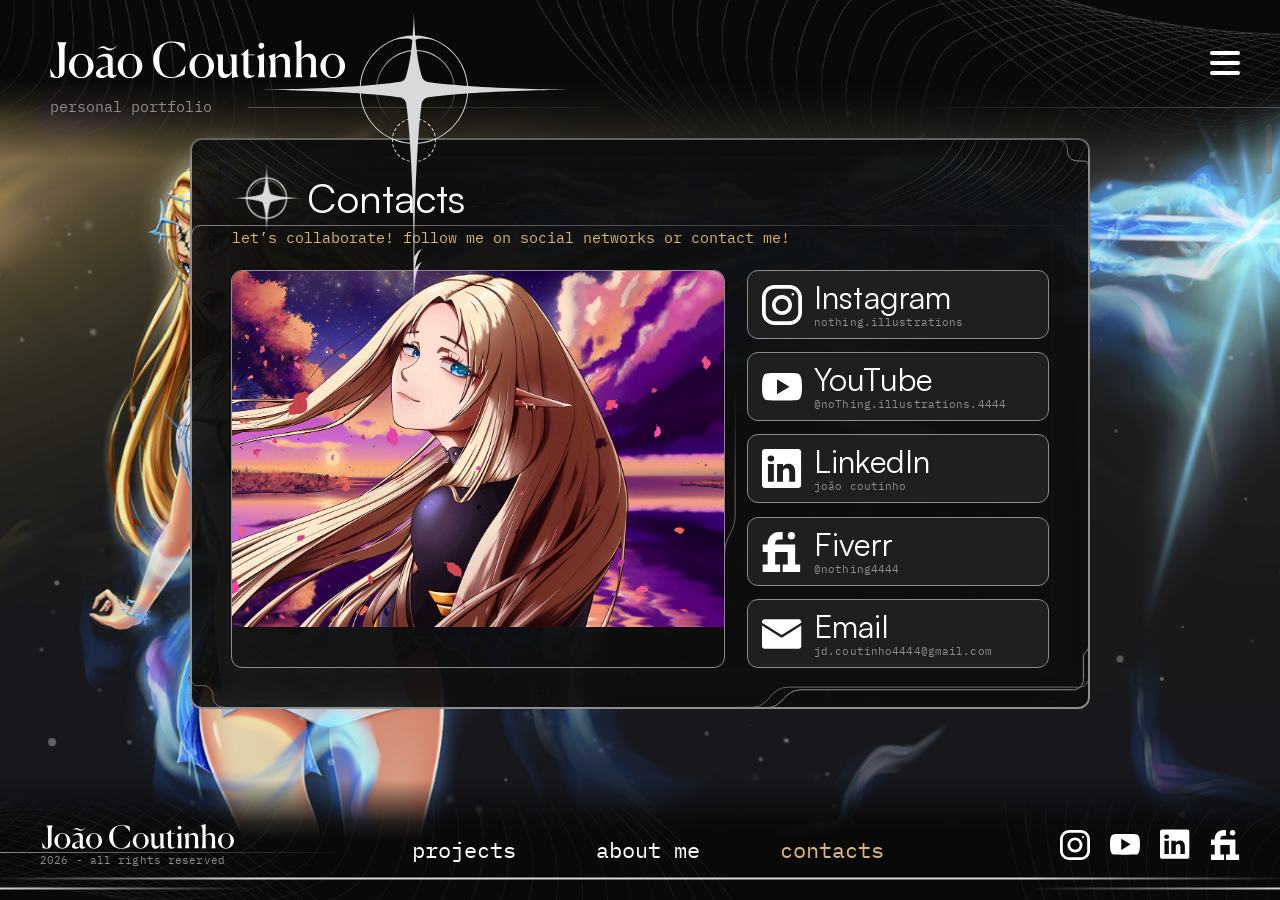
<file: contact.html>
<!DOCTYPE html>
<html lang="pt">
<head>
  <meta charset="UTF-8">
  <meta name="viewport" content="width=device-width, initial-scale=1.0">
  <title>Contact | Portfolio</title>
  
  <link rel="icon" type="image/png" href="images\about_contacts.png">
  <link rel="stylesheet" href="css\parallax.css">
  <link rel="stylesheet" href="css\fonts.css">
  <link rel="stylesheet" href="css\header.css">
  <link rel="stylesheet" href="css\info_cards.css">
  <link rel="stylesheet" href="css\footer.css">
  <link rel="stylesheet" href="css\index.css">
  <link rel="stylesheet" href="css\contacts.css">
  <link rel="stylesheet" href="css\tablets.css">
  <link rel="stylesheet" href="css\mobile.css">
</head>
<body>
  <div class="parallax-bg" aria-hidden="true">
    <!-- Desktop images -->
    <img class="parallax-layer layer1 desktop" data-src="images/layer4.png" alt="" data-speed="22">
    <img class="parallax-layer layer2 desktop" data-src="images/layer3.png" alt="" data-speed="16">
    <img class="parallax-layer layer3 desktop" data-src="images/layer2.png" alt="" data-speed="10">
    <img class="parallax-layer layer4 desktop" data-src="images/layer1.png" alt="" data-speed="30">
    
    <!-- Mobile images -->
    <img class="parallax-layer layer1 mobile" src="images/layer4_mobile.png" alt="" data-speed="22" style="display:none;">
    <img class="parallax-layer layer2 mobile" src="images/layer3_mobile.png" alt="" data-speed="16" style="display:none;">
    <img class="parallax-layer layer3 mobile" src="images/layer2_mobile.png" alt="" data-speed="10" style="display:none;">
    <img class="parallax-layer layer4 mobile" src="images/layer1_mobile.png" alt="" data-speed="30" style="display:none;">
    
    <div class="parallax-layer particle-layer layer5" data-speed="8" aria-hidden="true"></div>
    <div class="parallax-layer particle-layer layer6" data-speed="10" aria-hidden="true"></div>
  </div>


  <div class="page-content">
    <header>
      <div class="mobile-nav-panel" id="mobile-nav-panel" aria-hidden="true" >
        <a href="index.html" class="nav-link" data-nav="home"><h2>Projects</h2></a>
        <a href="about.html" class="nav-link" data-nav="about"><h2>About Me</h2></a>
        <a href="contact.html" class="nav-link is-active" data-nav="contact"><h2>Contacts</h2></a>
      </div>
      <div class="black-degrade" aria-hidden="true"></div>
      <img src="images\waves blured.png" alt="Waves Blured" class="waves-blured">
      <svg class="Vector2Header" width="1702" height="2" viewBox="0 0 1702 2" preserveAspectRatio="xMidYMid meet" fill="none" xmlns="http://www.w3.org/2000/svg">
<path d="M579.146 1.33301H0V0.333008H579.146V1.33301Z" fill="url(#paint0_linear_225_235)"/>
<path d="M1701.89 0V1H1122.74V0H1701.89Z" fill="url(#paint1_linear_225_235)"/>
<defs>
<linearGradient id="paint0_linear_225_235" x1="1701.89" y1="1.00043" x2="0" y2="1.00043" gradientUnits="userSpaceOnUse">
<stop offset="0.00600609" stop-color="#8D8D8D"/>
<stop offset="0.370487" stop-color="#8D8D8D" stop-opacity="0"/>
<stop offset="0.607399" stop-color="#8D8D8D" stop-opacity="0"/>
<stop offset="1" stop-color="#8D8D8D"/>
</linearGradient>
<linearGradient id="paint1_linear_225_235" x1="1701.89" y1="1.00043" x2="0" y2="1.00043" gradientUnits="userSpaceOnUse">
<stop offset="0.00600609" stop-color="#8D8D8D"/>
<stop offset="0.370487" stop-color="#8D8D8D" stop-opacity="0"/>
<stop offset="0.607399" stop-color="#8D8D8D" stop-opacity="0"/>
<stop offset="1" stop-color="#8D8D8D"/>
</linearGradient>
</defs>
      </svg>
      <div class="slider" style="visibility:hidden;">  
        <svg class="slide1 is-active" width="1920" height="20" viewBox="0 0 1920 20" preserveAspectRatio="none" fill="none" xmlns="http://www.w3.org/2000/svg">
<path d="M1219.82 2.77637C1219.82 3.23866 1219.82 3.27374 1219.82 3.27637H1153.14C1142.38 3.27646 1136.98 6.40351 1130.78 9.58105C1124.53 12.7842 1117.53 15.9971 1103.69 15.9971V14.9971C1117.32 14.9971 1124.16 11.8482 1130.33 8.69141C1136.54 5.50894 1142.12 2.27646 1153.14 2.27637H1219.82C1219.82 2.27637 1219.82 2.27664 1219.82 2.77637Z" fill="#6D6D6D"/>
<path d="M1286.5 2.27637C1297.51 2.27649 1303.1 5.50895 1309.31 8.69141C1315.47 11.8482 1322.31 14.9971 1335.94 14.9971V15.9971C1322.1 15.9971 1315.1 12.7842 1308.85 9.58105C1302.65 6.40352 1297.25 3.27649 1286.5 3.27637H1219.82C1219.82 3.27637 1219.82 3.27637 1219.82 2.77637C1219.82 2.27664 1219.82 2.27637 1219.82 2.27637H1286.5Z" fill="#6D6D6D"/>
<path d="M1219.82 1H1160.32C1150.78 1.00012 1146 4.66069 1140.46 8.41211C1137.68 10.2914 1134.71 12.1945 1130.89 13.6221C1127.06 15.0508 1122.39 15.9971 1116.21 15.9971V14.9971C1122.28 14.9971 1126.83 14.0686 1130.54 12.6855C1134.25 11.3013 1137.13 9.45376 1139.9 7.58398C1143.7 5.00549 1147.27 2.38401 1152.34 1H1144.82C1132.71 1.00006 1126.63 4.69135 1119.65 8.43848C1112.62 12.2122 1104.76 15.9971 1089.2 15.9971V14.9971C1104.54 14.9971 1112.24 11.2823 1119.18 7.55762C1126.16 3.80644 1132.44 5.63108e-05 1144.82 0H1219.82V1Z" fill="#D9D9D9"/>
<path d="M1294.82 0C1307.19 8.13388e-05 1313.47 3.80645 1320.45 7.55762C1327.39 11.2823 1335.09 14.9971 1350.44 14.9971V15.9971C1334.87 15.9971 1327.01 12.2122 1319.98 8.43848C1313 4.69136 1306.92 1.00008 1294.82 1H1287.29C1292.37 2.38402 1295.93 5.00551 1299.74 7.58398C1302.5 9.45374 1305.39 11.3013 1309.1 12.6855C1312.8 14.0685 1317.35 14.9971 1323.43 14.9971V15.9971C1317.24 15.9971 1312.58 15.0508 1308.75 13.6221C1304.92 12.1945 1301.95 10.2914 1299.18 8.41211C1293.81 4.77783 1289.15 1.22894 1280.19 1.01074L1279.31 1H1219.82V0H1294.82Z" fill="#D9D9D9"/>
<path d="M1279.82 8.49805H1230.61C1223.54 10.2774 1220.49 16.3881 1219.82 19.6953C1219.14 16.3881 1216.09 10.2775 1209.02 8.49805H1159.82V7.49805H1279.82V8.49805Z" fill="url(#paint0_linear_6_7)"/>
<path d="M1116.21 15V16H0V15H1116.21Z" fill="url(#paint1_linear_6_7)"/>
<path d="M1920 15V16H1323.42V15H1920Z" fill="url(#paint2_linear_6_7)"/>
<defs>
<linearGradient id="paint0_linear_6_7" x1="0" y1="9.84766" x2="1920" y2="9.84766" gradientUnits="userSpaceOnUse">
<stop stop-color="#8D8D8D" stop-opacity="0"/>
<stop offset="0.2" stop-color="#8D8D8D"/>
<stop offset="0.8" stop-color="#8D8D8D"/>
<stop offset="1" stop-color="#8D8D8D" stop-opacity="0"/>
</linearGradient>
<linearGradient id="paint1_linear_6_7" x1="0" y1="16" x2="1967.49" y2="16" gradientUnits="userSpaceOnUse">
<stop stop-color="#D9D9D9" stop-opacity="0"/>
<stop offset="0.2" stop-color="#D9D9D9"/>
<stop offset="0.8" stop-color="#D9D9D9"/>
<stop offset="1" stop-color="#D9D9D9" stop-opacity="0"/>
</linearGradient>
<linearGradient id="paint2_linear_6_7" x1="-91.1058" y1="16" x2="1920" y2="16" gradientUnits="userSpaceOnUse">
<stop stop-color="#D9D9D9" stop-opacity="0"/>
<stop offset="0.2" stop-color="#D9D9D9"/>
<stop offset="0.8" stop-color="#D9D9D9"/>
<stop offset="1" stop-color="#D9D9D9" stop-opacity="0"/>
</linearGradient>
</defs>
        </svg>
        <svg class="slide2" width="1920" height="20" viewBox="0 0 1920 20" preserveAspectRatio="none" fill="none" xmlns="http://www.w3.org/2000/svg">
<path d="M1473.4 2.77637C1473.4 3.23867 1473.4 3.27374 1473.4 3.27637H1406.73C1395.97 3.27646 1390.57 6.40343 1384.37 9.58105C1378.12 12.7843 1371.12 15.9971 1357.28 15.9971V14.9971C1370.91 14.9971 1377.75 11.8483 1383.91 8.69141C1390.13 5.50886 1395.71 2.27646 1406.73 2.27637H1473.4C1473.4 2.27637 1473.4 2.27663 1473.4 2.77637Z" fill="#6D6D6D"/>
<path d="M1540.08 2.27637C1551.1 2.27649 1556.68 5.50888 1562.9 8.69141C1569.06 11.8483 1575.9 14.9971 1589.53 14.9971V15.9971C1575.69 15.9971 1568.69 12.7843 1562.44 9.58105C1556.24 6.40344 1550.84 3.27649 1540.08 3.27637H1473.41C1473.41 3.27637 1473.4 3.27638 1473.4 2.77637C1473.4 2.27663 1473.41 2.27637 1473.41 2.27637H1540.08Z" fill="#6D6D6D"/>
<path d="M1473.4 1H1413.91C1404.37 1.00012 1399.59 4.66061 1394.04 8.41211C1391.27 10.2915 1388.3 12.1944 1384.47 13.6221C1380.65 15.0508 1375.98 15.9971 1369.8 15.9971V14.9971C1375.87 14.9971 1380.42 14.0686 1384.12 12.6855C1387.83 11.3013 1390.72 9.45381 1393.48 7.58398C1397.29 5.00543 1400.86 2.38405 1405.93 1H1398.4C1386.3 1.00006 1380.22 4.69126 1373.24 8.43848C1366.21 12.2123 1358.35 15.9971 1342.79 15.9971V14.9971C1358.13 14.9971 1365.83 11.2824 1372.77 7.55762C1379.75 3.80635 1386.03 5.63121e-05 1398.4 0H1473.4V1Z" fill="#D9D9D9"/>
<path d="M1548.41 0C1560.78 8.13409e-05 1567.06 3.80636 1574.04 7.55762C1580.98 11.2824 1588.68 14.9971 1604.02 14.9971V15.9971C1588.46 15.9971 1580.6 12.2123 1573.57 8.43848C1566.59 4.69127 1560.51 1.00008 1548.41 1H1540.88C1545.95 2.38406 1549.52 5.00545 1553.33 7.58398C1556.09 9.45379 1558.98 11.3013 1562.68 12.6855C1566.39 14.0686 1570.94 14.9971 1577.01 14.9971V15.9971C1570.83 15.9971 1566.16 15.0508 1562.33 13.6221C1558.51 12.1945 1555.54 10.2915 1552.76 8.41211C1547.4 4.77774 1542.74 1.22895 1533.78 1.01074L1532.9 1H1473.4V0H1548.41Z" fill="#D9D9D9"/>
<path d="M1533.4 8.49805H1484.2C1477.13 10.2774 1474.08 16.388 1473.4 19.6953C1472.73 16.388 1469.68 10.2775 1462.61 8.49805H1413.4V7.49805H1533.4V8.49805Z" fill="url(#paint0_linear_225_249)"/>
<path d="M1369.8 15V16L0 16.0004V15.0004L1369.8 15Z" fill="url(#paint1_linear_225_249)"/>
<path d="M1920 15.0004V16.0004L1577.01 16V15L1920 15.0004Z" fill="url(#paint2_linear_225_249)"/>
<defs>
<linearGradient id="paint0_linear_225_249" x1="0" y1="9.84766" x2="1920" y2="9.84766" gradientUnits="userSpaceOnUse">
<stop stop-color="#8D8D8D" stop-opacity="0"/>
<stop offset="0.2" stop-color="#8D8D8D"/>
<stop offset="0.8" stop-color="#8D8D8D"/>
<stop offset="1" stop-color="#8D8D8D" stop-opacity="0"/>
</linearGradient>
<linearGradient id="paint1_linear_225_249" x1="0" y1="16" x2="1967.49" y2="16" gradientUnits="userSpaceOnUse">
<stop stop-color="#D9D9D9" stop-opacity="0"/>
<stop offset="0.2" stop-color="#D9D9D9"/>
<stop offset="0.8" stop-color="#D9D9D9"/>
<stop offset="1" stop-color="#D9D9D9" stop-opacity="0"/>
</linearGradient>
<linearGradient id="paint2_linear_225_249" x1="-91.1058" y1="16" x2="1920" y2="16" gradientUnits="userSpaceOnUse">
<stop stop-color="#D9D9D9" stop-opacity="0"/>
<stop offset="0.2" stop-color="#D9D9D9"/>
<stop offset="0.8" stop-color="#D9D9D9"/>
<stop offset="1" stop-color="#D9D9D9" stop-opacity="0"/>
</linearGradient>
</defs>
        </svg>
        <svg class="slide3" width="1920" height="20" viewBox="0 0 1920 20" preserveAspectRatio="none" fill="none" xmlns="http://www.w3.org/2000/svg">
<path d="M1722.04 2.77637C1722.04 3.23868 1722.04 3.27374 1722.04 3.27637H1655.36C1644.61 3.27646 1639.21 6.40339 1633.01 9.58105C1626.76 12.7843 1619.76 15.9971 1605.92 15.9971V14.9971C1619.55 14.9971 1626.39 11.8483 1632.55 8.69141C1638.76 5.50883 1644.35 2.27646 1655.36 2.27637H1722.04C1722.04 2.27637 1722.04 2.27662 1722.04 2.77637Z" fill="#6D6D6D"/>
<path d="M1788.72 2.27637C1799.74 2.27649 1805.32 5.50884 1811.53 8.69141C1817.7 11.8483 1824.54 14.9971 1838.17 14.9971V15.9971C1824.33 15.9971 1817.33 12.7843 1811.08 9.58105C1804.88 6.40341 1799.48 3.27649 1788.72 3.27637H1722.04C1722.04 3.27637 1722.04 3.27638 1722.04 2.77637C1722.04 2.27662 1722.04 2.27637 1722.04 2.27637H1788.72Z" fill="#6D6D6D"/>
<path d="M1722.04 1H1662.55C1653.01 1.00012 1648.22 4.66057 1642.68 8.41211C1639.91 10.2915 1636.94 12.1944 1633.11 13.6221C1629.28 15.0508 1624.62 15.9971 1618.43 15.9971V14.9971C1624.51 14.9971 1629.06 14.0686 1632.76 12.6855C1636.47 11.3013 1639.36 9.45383 1642.12 7.58398C1645.93 5.00541 1649.49 2.38406 1654.57 1H1647.04C1634.94 1.00006 1628.85 4.69122 1621.88 8.43848C1614.85 12.2123 1606.99 15.9971 1591.42 15.9971V14.9971C1606.77 14.9971 1614.47 11.2824 1621.41 7.55762C1628.39 3.80631 1634.67 5.63127e-05 1647.04 0H1722.04V1Z" fill="#D9D9D9"/>
<path d="M1797.04 0C1809.42 8.13418e-05 1815.7 3.80632 1822.68 7.55762C1829.62 11.2824 1837.32 14.9971 1852.66 14.9971V15.9971C1837.1 15.9971 1829.24 12.2123 1822.21 8.43848C1815.23 4.69124 1809.15 1.00008 1797.04 1H1789.52C1794.59 2.38407 1798.16 5.00543 1801.96 7.58398C1804.73 9.45381 1807.61 11.3013 1811.32 12.6855C1815.03 14.0686 1819.58 14.9971 1825.65 14.9971V15.9971C1819.47 15.9971 1814.8 15.0508 1810.97 13.6221C1807.15 12.1944 1804.18 10.2915 1801.4 8.41211C1796.04 4.7777 1791.38 1.22895 1782.41 1.01074L1781.54 1H1722.04V0H1797.04Z" fill="#D9D9D9"/>
<path d="M1782.04 8.49805H1732.84C1725.77 10.2775 1722.71 16.3879 1722.04 19.6953C1721.37 16.3879 1718.31 10.2775 1711.25 8.49805H1662.04V7.49805H1782.04V8.49805Z" fill="url(#paint0_linear_225_249)"/>
<path d="M1618.43 15V16L0 16.0005V15.0005L1618.43 15Z" fill="url(#paint1_linear_225_249)"/>
<path d="M1920 15.0005V16.0005L1825.65 16V15L1920 15.0005Z" fill="url(#paint2_linear_225_249)"/>
<defs>
<linearGradient id="paint0_linear_225_249" x1="0" y1="9.84766" x2="1920" y2="9.84766" gradientUnits="userSpaceOnUse">
<stop stop-color="#8D8D8D" stop-opacity="0"/>
<stop offset="0.2" stop-color="#8D8D8D"/>
<stop offset="0.8" stop-color="#8D8D8D"/>
<stop offset="1" stop-color="#8D8D8D" stop-opacity="0"/>
</linearGradient>
<linearGradient id="paint1_linear_225_249" x1="0" y1="16" x2="1967.49" y2="16" gradientUnits="userSpaceOnUse">
<stop stop-color="#D9D9D9" stop-opacity="0"/>
<stop offset="0.2" stop-color="#D9D9D9"/>
<stop offset="0.8" stop-color="#D9D9D9"/>
<stop offset="1" stop-color="#D9D9D9" stop-opacity="0"/>
</linearGradient>
<linearGradient id="paint2_linear_225_249" x1="-91.1058" y1="16" x2="1920" y2="16" gradientUnits="userSpaceOnUse">
<stop stop-color="#D9D9D9" stop-opacity="0"/>
<stop offset="0.2" stop-color="#D9D9D9"/>
<stop offset="0.8" stop-color="#D9D9D9"/>
<stop offset="1" stop-color="#D9D9D9" stop-opacity="0"/>
</linearGradient>
</defs>
        </svg>
        



      </div> 
    
      <div class="nav-container">

        <div class="logo-container">      
          <svg class="JoãoCoutinho"width="296" height="39" viewBox="0 0 296 39" fill="none" xmlns="http://www.w3.org/2000/svg">
<path d="M16.5117 2.30469C14.9759 5.28038 14.5918 6.9127 14.5918 10.8965V30.7207C14.5916 35.4243 11.52 38.0643 6.48047 38.0645C4.65649 38.0645 2.73624 37.7278 0.864258 37.0078L0 29.0879L0.383789 28.9443C3.74379 34.3203 5.18411 37.1045 6.91211 37.1045C8.20807 37.1044 9.12012 35.7602 9.12012 33.4082V10.8965C9.12012 6.91267 8.73602 5.28042 7.2002 2.30469V2.20801H16.5117V2.30469Z" fill="white"/>
<path fill-rule="evenodd" clip-rule="evenodd" d="M31.2314 13.7285C37.9512 13.7287 43.5672 19.4881 43.5674 25.9199C43.5674 32.3998 37.9993 38.0643 31.2314 38.0645C24.4634 38.0645 18.8954 32.3999 18.9434 25.9199C18.9915 19.4881 24.5596 13.7285 31.2314 13.7285ZM31.2314 14.6885C26.3355 14.6885 24.2237 20.16 24.2236 25.9199C24.2236 31.7279 26.2874 37.1045 31.2314 37.1045C36.1752 37.1043 38.2871 31.7278 38.2871 25.9199C38.287 20.1602 36.1271 14.6887 31.2314 14.6885Z" fill="white"/>
<path fill-rule="evenodd" clip-rule="evenodd" d="M56.3633 13.7285C61.2113 13.7285 62.6514 16.4644 62.6514 19.4404V33.1201C62.6514 34.3201 63.1316 35.2323 64.5234 35.2324C65.2434 35.2324 66.012 34.9923 66.876 34.3203L66.9717 34.416C66.2517 35.952 64.8116 37.9199 61.9316 37.9199C59.5317 37.9199 58.2833 36.5284 57.9473 34.8965C56.4593 36.5763 54.0597 38.0643 51.0361 38.0645C48.2042 38.0645 45.8995 36.7203 45.8994 33.9844C45.8994 29.1364 52.8116 26.7838 57.8516 25.9678V20.7363C57.8516 18.2403 56.8435 16.6084 53.4355 16.6084C51.6116 16.6084 49.1157 17.0886 47.0518 18.7686L46.8115 18.4805C48.7795 15.6966 52.1875 13.7286 56.3633 13.7285ZM57.8516 26.7842C54.0596 27.6482 50.4121 29.2324 50.4121 32.4004C50.4122 34.2723 51.6601 35.4727 53.916 35.4727C55.5479 35.4726 57.0356 34.848 57.8516 34.0801V26.7842Z" fill="white"/>
<path fill-rule="evenodd" clip-rule="evenodd" d="M79.9814 13.7285C86.7012 13.7287 92.3172 19.4881 92.3174 25.9199C92.3174 32.3998 86.7493 38.0643 79.9814 38.0645C73.2134 38.0645 67.6454 32.3999 67.6934 25.9199C67.7415 19.4881 73.3096 13.7285 79.9814 13.7285ZM79.9814 14.6885C75.0855 14.6885 72.9737 20.16 72.9736 25.9199C72.9736 31.7279 75.0374 37.1045 79.9814 37.1045C84.9252 37.1043 87.0371 31.7278 87.0371 25.9199C87.037 20.1602 84.8771 14.6887 79.9814 14.6885Z" fill="white"/>
<path d="M122.288 1.48828C127.376 1.48828 131.841 2.78399 134.385 3.79199L135.345 11.6641L134.96 11.8086C130.256 5.18459 127.184 2.44824 121.664 2.44824C112.784 2.44836 109.232 9.84045 109.232 19.7764C109.232 29.7602 112.928 37.1043 121.376 37.1045C128.192 37.1045 131.792 32.4005 135.152 25.6807L135.536 25.8242L134.576 34.6084C133.76 35.2326 127.952 38.0645 121.376 38.0645C110.288 38.0643 103.137 30.0482 103.137 19.7764C103.137 9.55243 111.104 1.48838 122.288 1.48828Z" fill="white"/>
<path fill-rule="evenodd" clip-rule="evenodd" d="M151.747 13.7285C158.467 13.7287 164.083 19.4881 164.083 25.9199C164.083 32.3998 158.515 38.0643 151.747 38.0645C144.979 38.0645 139.411 32.3999 139.459 25.9199C139.507 19.4881 145.075 13.7285 151.747 13.7285ZM151.747 14.6885C146.851 14.6885 144.739 20.16 144.739 25.9199C144.739 31.7279 146.803 37.1045 151.747 37.1045C156.691 37.1043 158.803 31.7278 158.803 25.9199C158.803 20.1602 156.643 14.6887 151.747 14.6885Z" fill="white"/>
<path d="M172.938 29.1367C172.938 32.4964 174.474 34.2246 177.162 34.2246C179.466 34.2244 180.905 32.928 181.817 31.2002V19.6807C181.817 17.2807 181.05 15.6 179.706 14.5439V14.4482H186.617V29.1846C186.617 34.272 187.242 35.1842 188.777 36.2881V36.3838L182.058 37.9199V31.9678C180.426 35.0877 178.218 38.0642 174.33 38.0645C170.25 38.0645 168.138 34.8963 168.138 29.9043V19.6807C168.138 17.2327 167.322 15.5999 166.122 14.5439V14.4482H172.938V29.1367Z" fill="white"/>
<path d="M198.312 14.4482H204.505V15.3125H198.312V32.1123C198.313 34.4163 199.369 35.6641 201.673 35.6641C203.353 35.664 204.6 34.9928 204.841 34.8486L204.984 35.04C203.64 36.912 201.529 38.0644 198.841 38.0645C196.009 38.0645 193.465 36.7679 193.465 32.2559V15.3125H190.873V15.0244L197.833 9.02441H198.312V14.4482Z" fill="white"/>
<path fill-rule="evenodd" clip-rule="evenodd" d="M282.716 13.7285C289.436 13.7287 295.052 19.4881 295.052 25.9199C295.052 32.3998 289.484 38.0643 282.716 38.0645C275.948 38.0645 270.38 32.3999 270.428 25.9199C270.476 19.4881 276.044 13.7285 282.716 13.7285ZM282.716 14.6885C277.82 14.6885 275.708 20.16 275.708 25.9199C275.708 31.7279 277.772 37.1045 282.716 37.1045C287.66 37.1043 289.771 31.7278 289.771 25.9199C289.771 20.1601 287.612 14.6887 282.716 14.6885Z" fill="white"/>
<path d="M214.017 27.9844C214.017 32.1122 214.113 34.6081 215.073 37.248V37.3447H208.113V37.248C208.785 34.6081 209.217 32.2081 209.217 28.0322V22.5605C209.217 19.4885 208.209 17.6642 207.057 16.3682V16.0322L214.017 13.4883V27.9844Z" fill="white"/>
<path d="M225.216 18.0967L225.407 18.1445C227.471 15.6485 229.776 13.7285 233.136 13.7285C237.504 13.7286 239.903 16.4165 239.903 20.6885V27.9844C239.903 32.3042 240 34.6081 241.008 37.248V37.3447H234.048V37.248C234.912 34.6081 235.104 32.0641 235.104 28.0322V21.792C235.103 19.0561 233.903 16.6562 230.688 16.6562C228.672 16.6563 226.799 17.5687 225.407 19.0566V27.9844C225.407 32.1602 225.504 34.6081 226.464 37.248V37.3447H219.504V37.248C220.416 34.6082 220.607 32.2561 220.607 28.0322V22.3682C220.607 19.2002 219.599 17.4239 218.447 16.1279V16.0322L225.216 13.4883V18.0967Z" fill="white"/>
<path d="M251.372 18.1445C253.436 15.6486 255.74 13.7286 259.1 13.7285C263.468 13.7285 265.916 16.4165 265.916 20.6885V28.0322C265.916 32.3041 266.012 34.6081 266.972 37.248V37.3447H260.012V37.248C260.924 34.6081 261.116 32.0162 261.116 28.0322V21.792C261.116 19.0562 259.868 16.6564 256.7 16.6562C254.636 16.6562 252.812 17.5685 251.372 19.1045V28.0322C251.372 32.1601 251.516 34.6082 252.476 37.248V37.3447H245.516V37.248C246.38 34.6081 246.572 32.2562 246.572 28.0322V8.83203C246.572 5.71216 245.564 3.88777 244.412 2.5918V2.49609L251.372 0V18.1445Z" fill="white"/>
<path d="M66.999 5.21289C65.3142 7.87838 60.8063 12.4585 56.25 9.45898C51.6937 6.4595 47.7656 8.88514 46.3711 10.4727C47.8342 8.63643 51.5719 5.26351 54.8174 6.46191C58.874 7.95995 61.584 10.9629 66.999 5.21289Z" fill="white"/>
<path d="M211.377 2.83203C212.961 2.83203 214.257 4.17597 214.257 5.75977C214.257 7.34377 212.961 8.64062 211.377 8.64062C209.793 8.64058 208.497 7.34374 208.497 5.75977C208.497 4.176 209.793 2.83207 211.377 2.83203Z" fill="white"/>
          </svg>
          <h2 class="professional-portfolio">personal portfolio</h2>
          <div class="LogoHeaderContainer">
            <svg class="LogoHeader"width="318" height="301" viewBox="0 0 318 301" fill="none" xmlns="http://www.w3.org/2000/svg">
<path d="M138.272 121.604C138.785 121.779 139.067 122.331 138.904 122.851C138.722 123.43 138.564 124.021 138.432 124.621C138.314 125.152 137.794 125.49 137.263 125.386C137.489 124.083 137.828 122.818 138.272 121.604Z" fill="#D9D9D9"/>
<path d="M140.939 116.514C141.389 116.815 141.518 117.423 141.226 117.882C140.898 118.396 140.591 118.925 140.308 119.468C140.056 119.95 139.465 120.141 138.979 119.902C139.533 118.711 140.19 117.578 140.939 116.514Z" fill="#D9D9D9"/>
<path d="M144.83 112.284C145.187 112.692 145.155 113.312 144.754 113.68C144.303 114.093 143.87 114.526 143.457 114.977C143.089 115.378 142.469 115.41 142.062 115.053C142.901 114.05 143.828 113.123 144.83 112.284Z" fill="#D9D9D9"/>
<path d="M149.68 109.202C149.919 109.688 149.727 110.278 149.245 110.53C148.702 110.813 148.173 111.12 147.659 111.448C147.2 111.741 146.593 111.612 146.291 111.162C147.355 110.413 148.489 109.756 149.68 109.202Z" fill="#D9D9D9"/>
<path d="M179.623 121.604C180.067 122.818 180.407 124.082 180.633 125.385C180.102 125.489 179.582 125.152 179.465 124.621C179.332 124.021 179.175 123.43 178.992 122.851C178.829 122.332 179.111 121.779 179.623 121.604Z" fill="#D9D9D9"/>
<path d="M176.955 116.514C177.704 117.578 178.362 118.711 178.916 119.902C178.43 120.141 177.84 119.95 177.589 119.468C177.306 118.925 176.999 118.396 176.671 117.882C176.379 117.423 176.507 116.816 176.955 116.514Z" fill="#D9D9D9"/>
<path d="M173.065 112.284C174.068 113.123 174.994 114.05 175.833 115.053C175.426 115.409 174.807 115.378 174.439 114.977C174.026 114.526 173.593 114.093 173.143 113.68C172.742 113.312 172.709 112.692 173.065 112.284Z" fill="#D9D9D9"/>
<path d="M168.216 109.202C169.407 109.756 170.541 110.412 171.604 111.161C171.303 111.611 170.696 111.741 170.237 111.448C169.723 111.12 169.193 110.814 168.65 110.53C168.168 110.278 167.977 109.688 168.216 109.202Z" fill="#D9D9D9"/>
<path fill-rule="evenodd" clip-rule="evenodd" d="M158.948 0C159.023 5.86039 159.375 14.7196 160.16 24.4043C188.345 25.0218 211.234 47.1265 213.096 74.9883C250.608 77.5927 294.447 78.5378 317.294 78.6611L314.141 78.6816C290.58 78.8702 248.948 79.8428 213.095 82.332C211.721 102.895 198.895 120.32 180.939 128.289C180.952 128.582 180.959 128.876 180.959 129.171L180.951 129.739C180.948 129.87 180.941 130.001 180.936 130.132C180.921 130.466 180.899 130.799 180.87 131.129C180.331 131.092 179.916 130.633 179.939 130.09C179.953 129.786 179.959 129.478 179.959 129.171C179.959 129.019 179.957 128.867 179.954 128.716C174.645 130.947 168.906 132.356 162.896 132.788C160.927 162.073 159.841 195.592 159.325 221.943C159.404 222.034 159.449 222.149 159.448 222.27C159.443 223.595 159.438 224.858 159.433 226.182L159.354 245.774C162.789 239.936 165.826 238.14 166.948 237.979C163.166 241.762 161.061 249.921 159.971 257.752C163.148 252.716 165.893 251.121 166.948 250.971C161.983 255.936 159.907 268.447 159.226 277.854L159.151 296.431C159.146 297.754 159.141 299.017 159.136 300.343C159.135 300.392 159.115 300.44 159.08 300.475C159.045 300.509 158.998 300.529 158.948 300.529C158.899 300.529 158.852 300.509 158.816 300.475C158.781 300.44 158.761 300.392 158.761 300.343C158.756 299.017 158.75 297.754 158.745 296.431L158.464 226.182C158.459 224.858 158.453 223.595 158.448 222.27C158.448 222.149 158.492 222.034 158.57 221.943C158.054 195.591 156.969 162.073 154.999 132.788C148.989 132.356 143.251 130.946 137.941 128.715C137.938 128.866 137.938 129.019 137.938 129.171C137.938 129.478 137.944 129.786 137.957 130.09C137.98 130.633 137.564 131.093 137.024 131.129C136.968 130.484 136.938 129.831 136.938 129.171C136.938 128.876 136.943 128.582 136.955 128.289C119.012 120.326 106.192 102.918 104.804 82.374C68.8155 79.8536 26.8464 78.8713 3.15332 78.6816L0 78.6611L3.15332 78.6396C26.8464 78.45 68.8155 77.4677 104.804 74.9473C106.685 47.1049 129.565 25.0216 157.736 24.4043C158.521 14.7196 158.874 5.86039 158.948 0ZM105.811 82.4434C107.212 102.42 119.627 119.358 137.023 127.225C137.024 127.221 137.024 127.217 137.024 127.213C137.279 127.23 137.505 127.341 137.671 127.511C143.024 129.846 148.835 131.327 154.932 131.781C154.386 123.777 153.775 116.101 153.089 108.988C152.935 109.033 152.781 109.079 152.628 109.127C152.108 109.29 151.556 109.008 151.382 108.495C151.909 108.302 152.445 108.13 152.99 107.978C152.429 102.268 151.821 96.933 151.159 92.0996H151.17C150.448 89.4079 148.381 87.2902 145.72 86.498C134.673 84.8401 120.783 83.5073 105.811 82.4434ZM212.088 82.4014C197.452 83.4323 183.824 84.7178 172.839 86.3115C172.715 86.3491 172.59 86.385 172.462 86.418C169.664 87.1399 167.474 89.3125 166.727 92.0996H166.737C166.076 96.933 165.466 102.267 164.905 107.978C165.45 108.13 165.987 108.302 166.514 108.495C166.339 109.008 165.789 109.29 165.27 109.127C165.116 109.079 164.962 109.033 164.807 108.988C164.12 116.101 163.51 123.777 162.964 131.781C169.061 131.327 174.871 129.846 180.225 127.511C180.39 127.342 180.616 127.23 180.87 127.213C180.87 127.217 180.871 127.221 180.871 127.225C198.28 119.353 210.701 102.397 212.088 82.4014ZM178.891 29.249C173.587 27.8758 164.298 26.4653 160.567 29.0742C161.843 42.6792 163.988 57.1918 167.418 66.958C168.464 68.8917 170.278 70.3398 172.462 70.9033C172.588 70.9359 172.713 70.9707 172.835 71.0078C183.82 72.6018 197.451 73.8879 212.088 74.9189C210.648 54.1737 197.332 36.6992 178.891 29.249ZM157.328 29.0723C153.569 26.4429 144.17 27.9024 138.91 29.2871C120.531 36.7539 107.263 54.1859 105.811 74.877C120.783 73.813 134.673 72.4802 145.72 70.8223C147.776 70.21 149.477 68.8066 150.478 66.958C153.907 57.1914 156.053 42.6779 157.328 29.0723Z" fill="#D9D9D9"/>
<path d="M151.382 149.847C151.557 149.334 152.109 149.052 152.628 149.216C153.207 149.398 153.799 149.556 154.398 149.688C154.929 149.806 155.266 150.326 155.162 150.856C153.859 150.631 152.595 150.291 151.382 149.847Z" fill="#D9D9D9"/>
<path d="M165.27 149.216C165.788 149.053 166.339 149.335 166.514 149.847C165.3 150.291 164.037 150.631 162.734 150.856C162.631 150.326 162.968 149.806 163.499 149.688C164.099 149.556 164.69 149.398 165.27 149.216Z" fill="#D9D9D9"/>
<path d="M146.291 147.179C146.593 146.73 147.201 146.602 147.659 146.895C148.173 147.223 148.702 147.529 149.245 147.812C149.727 148.064 149.918 148.654 149.68 149.14C148.488 148.586 147.355 147.928 146.291 147.179Z" fill="#D9D9D9"/>
<path d="M170.237 146.895C170.696 146.602 171.302 146.731 171.604 147.18C170.54 147.929 169.407 148.586 168.216 149.14C167.978 148.654 168.169 148.064 168.65 147.812C169.194 147.529 169.723 147.223 170.237 146.895Z" fill="#D9D9D9"/>
<path d="M142.062 143.289C142.469 142.933 143.089 142.965 143.457 143.366C143.87 143.817 144.303 144.25 144.754 144.663C145.155 145.031 145.186 145.649 144.83 146.057C143.828 145.218 142.901 144.292 142.062 143.289Z" fill="#D9D9D9"/>
<path d="M174.439 143.366C174.807 142.965 175.426 142.934 175.833 143.289C174.994 144.291 174.068 145.218 173.065 146.057C172.71 145.649 172.742 145.031 173.143 144.663C173.593 144.25 174.026 143.817 174.439 143.366Z" fill="#D9D9D9"/>
<path d="M138.979 138.439C139.465 138.201 140.056 138.392 140.308 138.874C140.591 139.417 140.897 139.947 141.226 140.461C141.518 140.92 141.388 141.526 140.938 141.828C140.38 141.035 139.873 140.202 139.421 139.336C139.267 139.041 139.12 138.742 138.979 138.439Z" fill="#D9D9D9"/>
<path d="M177.589 138.874C177.84 138.392 178.431 138.201 178.916 138.439C178.362 139.631 177.705 140.764 176.956 141.828C176.507 141.526 176.378 140.919 176.671 140.461C176.999 139.947 177.306 139.417 177.589 138.874Z" fill="#D9D9D9"/>
<path d="M137.263 132.956C137.794 132.852 138.314 133.191 138.432 133.722C138.564 134.322 138.722 134.913 138.904 135.492C139.068 136.011 138.785 136.563 138.272 136.737C137.828 135.523 137.489 134.259 137.263 132.956Z" fill="#D9D9D9"/>
<path d="M179.465 133.722C179.582 133.191 180.102 132.853 180.633 132.957C180.407 134.26 180.067 135.524 179.623 136.737C179.111 136.562 178.829 136.011 178.992 135.492C179.175 134.913 179.332 134.322 179.465 133.722Z" fill="#D9D9D9"/>
            </svg>
            <svg class="LogoHeaderbola" width="79" height="79" viewBox="0 0 79 79" fill="none" xmlns="http://www.w3.org/2000/svg">
<path d="M77.6095 39.3047C77.6095 18.1496 60.4599 1 39.3047 1C18.1496 1.00003 1.00003 18.1496 1 39.3047C1 60.4599 18.1496 77.6095 39.3047 77.6095V78.6095C17.5973 78.6095 0 61.0122 0 39.3047C3.29861e-05 17.5973 17.5973 3.29904e-05 39.3047 0C61.0122 0 78.6095 17.5973 78.6095 39.3047C78.6095 61.0122 61.0122 78.6095 39.3047 78.6095V77.6095C60.4599 77.6095 77.6095 60.4599 77.6095 39.3047Z" fill="url(#paint0_linear_196_331)"/>
<defs>
<linearGradient id="paint0_linear_196_331" x1="39.3047" y1="0" x2="39.3047" y2="78.6095" gradientUnits="userSpaceOnUse">
<stop stop-color="#D9D9D9"/>
<stop offset="1" stop-color="#737373" stop-opacity="0"/>
</linearGradient>
</defs>
            </svg>
          </div>
          
        </div>
        <nav>
          <a href="index.html" class="nav-link is-active" data-nav="home"><h2>Projects</h2></a>
          <a href="about.html" class="nav-link" data-nav="about"><h2>About Me</h2></a>
          <a href="contact.html" class="nav-link" data-nav="contact"><h2>Contacts</h2></a>
        </nav>
      </div>
      <div class="mobile-nav-toggle" type="button" aria-label="Open navigation menu" aria-expanded="false" aria-controls="mobile-nav-panel">
        <span></span>
        <span></span>
        <span></span>
      </div>
      
    </header>
    <div class="content-container" id="home-content">

      <div class="frame-controller-contact">
          <div class="project-frame project-frame-link">
            <div class="deco-corners">
              <svg class="deco-corners-top-right" width="34" height="28" viewBox="0 0 34 28" fill="none" xmlns="http://www.w3.org/2000/svg">
                <path d="M32.9101 27.5987C32.9101 27.5987 32.9101 21.983 26.9027 21.983L21.4271 21.9831C15.9042 21.9831 11.4271 17.5059 11.4271 11.9831V10.5C11.4271 4.97715 6.94994 0.500001 1.42709 0.5L0 0.5" stroke="#8D8D8D" />
              </svg>
              <svg class="deco-corners-bottom-right-1" width="353" height="38" viewBox="0 0 353 38" fill="none" xmlns="http://www.w3.org/2000/svg">
                <path d="M0 37.3578H16.0481C32.0963 37.3578 32.7306 17.1383 51.241 17.1383H342.054C347.577 17.1383 351.896 12.6611 351.896 7.13827V0" stroke="#8D8D8D" stroke-opacity="0.71"/>
              </svg>
              <svg class="deco-corners-bottom-right-2" width="336" height="62" viewBox="0 0 336 62" fill="none" xmlns="http://www.w3.org/2000/svg">
                <path d="M0 60.5121H15.0675C30.135 60.5121 30.7306 42.767 48.1099 42.767H320.519C326.042 42.767 330.393 38.2899 330.393 32.767V10.1442C330.393 4.27791 335.374 5.25933 335.374 0" stroke="#8D8D8D"/>
              </svg>
              <svg class="deco-corners-bottom-left" width="34" height="28" viewBox="0 0 34 28" fill="none" xmlns="http://www.w3.org/2000/svg">
                <path d="M0.5 0.00109863C0.5 0.00109863 0.500009 5.61677 6.50742 5.61673L11.983 5.61671C17.5059 5.61669 21.983 10.0938 21.983 15.6167V17.0998C21.983 22.6226 26.4602 27.0998 31.983 27.0998H33.4101" stroke="#8D8D8D" stroke-opacity="0.71"/>
              </svg>
            </div>
            <div class="project-frame-header">
              <div class="project-frame-header-waves-mask" aria-hidden="true">
                <img src="images\waves blured.png" alt="Waves Blured" class="project-frame-header-waves-blured">
              </div>
              <div class="project-frame-header-title-logo">
                <img src="images\about_contacts.png" alt="Project Logo" class="project-frame-header-logo" style="width: 70px; height: 70px;">
                <h1 class="project-frame-header-title">Contacts</h1>   
                
              </div>
              <h2 class="project-frame-header-subtitle">let’s collaborate! follow me on social networks or contact me!</h2>
              <div class="project-frame-header-line" aria-hidden="true">
                <svg class="project-frame-header-line-curve" viewBox="0 0 12 12" fill="none" xmlns="http://www.w3.org/2000/svg" preserveAspectRatio="xMinYMid meet">
                  <path d="M0.5 11.2735C0.5 2.49725 6.24338 0.5 10.7752 0.5" stroke="#8D8D8D"/>
                </svg>
                <svg class="project-frame-header-line-straight" viewBox="0 0 1098 12" fill="none" xmlns="http://www.w3.org/2000/svg" preserveAspectRatio="none">
                  <path d="M0 0.5H1097.52" stroke="url(#paint0_linear_251_324_straight)"/>
                  <defs>
                  <linearGradient id="paint0_linear_251_324_straight" x1="0" y1="1" x2="1097.52" y2="1" gradientUnits="userSpaceOnUse">
                  <stop offset="0" stop-color="#8D8D8D"/>
                  <stop offset="1" stop-color="#8D8D8D" stop-opacity="0"/>
                  </linearGradient>
                  </defs>
                </svg>
              </div>
            </div>
            <div class="project-frame-content">
              <div class="project-frame-content-image">
                <img src="images\projects_illustrations\Eminence in Shadow - Alpha.png" alt="Project Image">
                <svg class="project-frame-content-image-adorn" width="12" height="178" viewBox="0 0 12 178" fill="none" xmlns="http://www.w3.org/2000/svg">
                  <path d="M11.1126 0C11.1126 0 11.1126 111.268 11.1126 133.406C11.1126 155.544 0.5 152.971 0.5 177.171" stroke="url(#paint0_linear_251_327)" stroke-opacity="0.71"/>
                  <defs>
                  <linearGradient id="paint0_linear_251_327" x1="5.80629" y1="-93.8442" x2="5.80629" y2="177.171" gradientUnits="userSpaceOnUse">
                  <stop offset="0.364366" stop-color="#8D8D8D" stop-opacity="0"/>
                  <stop offset="0.771387" stop-color="#8D8D8D"/>
                  <stop offset="0.79691" stop-color="#8D8D8D"/>
                  </linearGradient>
                  </defs>
                </svg>
              </div>
              <div class="project-frame-content-text-button">
                <a class="social1 interactive-expandable" href="https://www.instagram.com/nothing.illustrations/" target="_blank" rel="noopener noreferrer">
                  
                  <svg class="socials-instagram" width="30" height="30" viewBox="0 0 30 30" fill="none" xmlns="http://www.w3.org/2000/svg">
                  <path d="M20.625 0H9.375C6.8886 0 4.50403 0.98772 2.74587 2.74587C0.98772 4.50403 0 6.8886 0 9.375V20.625C0 23.1114 0.98772 25.496 2.74587 27.2541C4.50403 29.0123 6.8886 30 9.375 30H20.625C23.1114 30 25.496 29.0123 27.2541 27.2541C29.0123 25.496 30 23.1114 30 20.625V9.375C30 6.8886 29.0123 4.50403 27.2541 2.74587C25.496 0.98772 23.1114 0 20.625 0ZM27.1875 20.625C27.1875 24.2437 24.2437 27.1875 20.625 27.1875H9.375C5.75625 27.1875 2.8125 24.2437 2.8125 20.625V9.375C2.8125 5.75625 5.75625 2.8125 9.375 2.8125H20.625C24.2437 2.8125 27.1875 5.75625 27.1875 9.375V20.625Z" fill="white"/>
                  <path d="M15 7.5C13.0109 7.5 11.1032 8.29018 9.6967 9.6967C8.29018 11.1032 7.5 13.0109 7.5 15C7.5 16.9891 8.29018 18.8968 9.6967 20.3033C11.1032 21.7098 13.0109 22.5 15 22.5C16.9891 22.5 18.8968 21.7098 20.3033 20.3033C21.7098 18.8968 22.5 16.9891 22.5 15C22.5 13.0109 21.7098 11.1032 20.3033 9.6967C18.8968 8.29018 16.9891 7.5 15 7.5ZM15 19.6875C13.7573 19.686 12.5658 19.1917 11.6871 18.3129C10.8083 17.4342 10.314 16.2427 10.3125 15C10.3125 12.4144 12.4162 10.3125 15 10.3125C17.5837 10.3125 19.6875 12.4144 19.6875 15C19.6875 17.5837 17.5837 19.6875 15 19.6875Z" fill="white"/>
                  <path d="M23.0625 7.93687C23.6144 7.93687 24.0619 7.48944 24.0619 6.9375C24.0619 6.38556 23.6144 5.93813 23.0625 5.93813C22.5106 5.93813 22.0631 6.38556 22.0631 6.9375C22.0631 7.48944 22.5106 7.93687 23.0625 7.93687Z" fill="white"/>
                  </svg>
                  <div class="text-instagram">
                    <h2>Instagram</h2>
                    <p>nothing.illustrations</p>
                  </div>
                  


                </a>
                <a class="social2 interactive-expandable" href="https://www.youtube.com/@noThing.illustrations.4444" target="_blank" rel="noopener noreferrer">
                  <svg class="socials-youtube" width="30" height="21" viewBox="0 0 30 21" fill="none" xmlns="http://www.w3.org/2000/svg">
                  <path fill-rule="evenodd" clip-rule="evenodd" d="M28.725 1.9875C27.9112 0.54 27.0281 0.27375 25.23 0.1725C23.4338 0.050625 18.9169 0 15.0037 0C11.0831 0 6.56437 0.0506251 4.77 0.170625C2.97562 0.27375 2.09063 0.538125 1.26937 1.9875C0.43125 3.43313 0 5.92312 0 10.3069V10.3219C0 14.6869 0.43125 17.1956 1.26937 18.6262C2.09063 20.0737 2.97375 20.3363 4.76813 20.4581C6.56437 20.5631 11.0831 20.625 15.0037 20.625C18.9169 20.625 23.4338 20.5631 25.2319 20.46C27.03 20.3381 27.9131 20.0756 28.7269 18.6281C29.5725 17.1975 30 14.6887 30 10.3237V10.3088C30 5.92313 29.5725 3.43313 28.725 1.9875ZM11.25 15.9375V4.6875L20.625 10.3125L11.25 15.9375Z" fill="white"/>
                  </svg>
                  <div class="text-youtube">
                    <h2>YouTube</h2>
                    <p>@noThing.illustrations.4444</p>  

                  </div>
                  
                </a>
                <a class="social3 interactive-expandable" href="https://www.linkedin.com/in/joão-david-dias-gandarez-coutinho-9396a233b" target="_blank" rel="noopener noreferrer">
                  <svg class="socials-linkedin" width="31" height="31" viewBox="0 0 31 31" fill="none" xmlns="http://www.w3.org/2000/svg">
                  <path d="M28.0494 0H2.23782C1.0018 0 0 0.971179 0 2.16984V28.1154C0 29.314 1.00214 30.2862 2.23782 30.2862H28.0494C29.2854 30.2862 30.2859 29.3137 30.2859 28.1154V2.16984C30.2859 0.971515 29.2854 0 28.0494 0ZM9.18178 25.3516H4.60586V11.6777H9.18178V25.3516ZM6.89416 9.80971H6.86353C5.32903 9.80971 4.3343 8.76013 4.3343 7.44638C4.3343 6.10604 5.35831 5.08506 6.9231 5.08506C8.48822 5.08506 9.45099 6.10571 9.48128 7.44638C9.48128 8.76046 8.48856 9.80971 6.89416 9.80971ZM25.677 25.3516H21.1024V18.0358C21.1024 16.1971 20.4395 14.9429 18.7852 14.9429C17.5196 14.9429 16.7685 15.7892 16.4387 16.6059C16.3162 16.898 16.2863 17.3059 16.2863 17.7137V25.3513H11.7124C11.7124 25.3513 11.7723 12.9598 11.7124 11.6774H16.2866V13.616C16.894 12.6845 17.9789 11.3557 20.4085 11.3557C23.4193 11.3557 25.677 13.3088 25.677 17.5108V25.3516ZM16.257 13.6594C16.2651 13.6466 16.2758 13.6308 16.2866 13.616V13.6594H16.257Z" fill="white"/>
                  </svg>
                  <div class="text-linkedin">
                    <h2>LinkedIn</h2>
                    <p>joão coutinho</p>

                  </div>
                  
                </a>
                <a class="social4 interactive-expandable" href="https://www.fiverr.com/nothing4444?public_mode=true" target="_blank" rel="noopener noreferrer">
                  <svg class="socials-fiverr" width="29" height="30" viewBox="0 0 29 30" fill="none" xmlns="http://www.w3.org/2000/svg">
                  <path d="M24.375 24.375V9.375H9.375V8.4375C9.375 6.88688 10.6369 5.625 12.1875 5.625H15V0H12.1875C9.9505 0.00248142 7.80583 0.892227 6.22403 2.47403C4.64223 4.05583 3.75248 6.2005 3.75 8.4375V9.375H0V15H3.75V24.375H0V30H13.125V24.375H9.375V15H18.8025V24.375H15V30H28.125V24.375H24.375Z" fill="white"/>
                  <path d="M21.5625 5.625C23.1158 5.625 24.375 4.3658 24.375 2.8125C24.375 1.2592 23.1158 0 21.5625 0C20.0092 0 18.75 1.2592 18.75 2.8125C18.75 4.3658 20.0092 5.625 21.5625 5.625Z" fill="white"/>
                  </svg>
                  <div class="text-fiverr">
                    <h2>Fiverr</h2>
                    <p>@nothing4444</p>

                  </div>
                  
                </a>
                <a class="social5 interactive-expandable" href="#" data-email="jd.coutinho4444@gmail.com">
                  <svg class="socials-email" width="30" height="37" viewBox="0 0 50 37" fill="none" xmlns="http://www.w3.org/2000/svg">
                  <path d="M0 4.32306V3.06518C0 2.25225 0.322938 1.4726 0.897771 0.897771C1.4726 0.322938 2.25225 0 3.06518 0L45.9778 0C46.7907 0 47.5703 0.322938 48.1452 0.897771C48.72 1.4726 49.0429 2.25225 49.0429 3.06518V4.32306L24.5215 19.649L0 4.32306ZM25.3337 22.7563C25.0901 22.9084 24.8087 22.989 24.5215 22.989C24.2343 22.989 23.9528 22.9084 23.7092 22.7563L0 7.93768V33.717C0 34.53 0.322938 35.3096 0.897771 35.8844C1.4726 36.4593 2.25225 36.7822 3.06518 36.7822H45.9778C46.7907 36.7822 47.5703 36.4593 48.1452 35.8844C48.72 35.3096 49.0429 34.53 49.0429 33.717V7.93768L25.3337 22.7563Z" fill="white"/>
                  </svg>
                  <div class="text-email">
                    <h2>Email</h2>
                    <p>jd.coutinho4444@gmail.com</p>
                  </div>
                </a>

              </div>

            </div>
            
          </div>

      </div>



      <footer class="footer-section">
        <img src="images\waves blured.png" alt="Waves Blured" class="footer-waves-blured">
        <div class="footer-content">
          <div class="footer-content-text"> 
            <svg class="footer-content-JoãoCoutinho"width="196.7" height="25.38" viewBox="0 0 296 39" fill="none" xmlns="http://www.w3.org/2000/svg">
              <path d="M16.5117 2.30469C14.9759 5.28038 14.5918 6.9127 14.5918 10.8965V30.7207C14.5916 35.4243 11.52 38.0643 6.48047 38.0645C4.65649 38.0645 2.73624 37.7278 0.864258 37.0078L0 29.0879L0.383789 28.9443C3.74379 34.3203 5.18411 37.1045 6.91211 37.1045C8.20807 37.1044 9.12012 35.7602 9.12012 33.4082V10.8965C9.12012 6.91267 8.73602 5.28042 7.2002 2.30469V2.20801H16.5117V2.30469Z" fill="white"/>
              <path fill-rule="evenodd" clip-rule="evenodd" d="M31.2314 13.7285C37.9512 13.7287 43.5672 19.4881 43.5674 25.9199C43.5674 32.3998 37.9993 38.0643 31.2314 38.0645C24.4634 38.0645 18.8954 32.3999 18.9434 25.9199C18.9915 19.4881 24.5596 13.7285 31.2314 13.7285ZM31.2314 14.6885C26.3355 14.6885 24.2237 20.16 24.2236 25.9199C24.2236 31.7279 26.2874 37.1045 31.2314 37.1045C36.1752 37.1043 38.2871 31.7278 38.2871 25.9199C38.287 20.1602 36.1271 14.6887 31.2314 14.6885Z" fill="white"/>
              <path fill-rule="evenodd" clip-rule="evenodd" d="M56.3633 13.7285C61.2113 13.7285 62.6514 16.4644 62.6514 19.4404V33.1201C62.6514 34.3201 63.1316 35.2323 64.5234 35.2324C65.2434 35.2324 66.012 34.9923 66.876 34.3203L66.9717 34.416C66.2517 35.952 64.8116 37.9199 61.9316 37.9199C59.5317 37.9199 58.2833 36.5284 57.9473 34.8965C56.4593 36.5763 54.0597 38.0643 51.0361 38.0645C48.2042 38.0645 45.8995 36.7203 45.8994 33.9844C45.8994 29.1364 52.8116 26.7838 57.8516 25.9678V20.7363C57.8516 18.2403 56.8435 16.6084 53.4355 16.6084C51.6116 16.6084 49.1157 17.0886 47.0518 18.7686L46.8115 18.4805C48.7795 15.6966 52.1875 13.7286 56.3633 13.7285ZM57.8516 26.7842C54.0596 27.6482 50.4121 29.2324 50.4121 32.4004C50.4122 34.2723 51.6601 35.4727 53.916 35.4727C55.5479 35.4726 57.0356 34.848 57.8516 34.0801V26.7842Z" fill="white"/>
              <path fill-rule="evenodd" clip-rule="evenodd" d="M79.9814 13.7285C86.7012 13.7287 92.3172 19.4881 92.3174 25.9199C92.3174 32.3998 86.7493 38.0643 79.9814 38.0645C73.2134 38.0645 67.6454 32.3999 67.6934 25.9199C67.7415 19.4881 73.3096 13.7285 79.9814 13.7285ZM79.9814 14.6885C75.0855 14.6885 72.9737 20.16 72.9736 25.9199C72.9736 31.7279 75.0374 37.1045 79.9814 37.1045C84.9252 37.1043 87.0371 31.7278 87.0371 25.9199C87.037 20.1602 84.8771 14.6887 79.9814 14.6885Z" fill="white"/>
              <path d="M122.288 1.48828C127.376 1.48828 131.841 2.78399 134.385 3.79199L135.345 11.6641L134.96 11.8086C130.256 5.18459 127.184 2.44824 121.664 2.44824C112.784 2.44836 109.232 9.84045 109.232 19.7764C109.232 29.7602 112.928 37.1043 121.376 37.1045C128.192 37.1045 131.792 32.4005 135.152 25.6807L135.536 25.8242L134.576 34.6084C133.76 35.2326 127.952 38.0645 121.376 38.0645C110.288 38.0643 103.137 30.0482 103.137 19.7764C103.137 9.55243 111.104 1.48838 122.288 1.48828Z" fill="white"/>
              <path fill-rule="evenodd" clip-rule="evenodd" d="M151.747 13.7285C158.467 13.7287 164.083 19.4881 164.083 25.9199C164.083 32.3998 158.515 38.0643 151.747 38.0645C144.979 38.0645 139.411 32.3999 139.459 25.9199C139.507 19.4881 145.075 13.7285 151.747 13.7285ZM151.747 14.6885C146.851 14.6885 144.739 20.16 144.739 25.9199C144.739 31.7279 146.803 37.1045 151.747 37.1045C156.691 37.1043 158.803 31.7278 158.803 25.9199C158.803 20.1602 156.643 14.6887 151.747 14.6885Z" fill="white"/>
              <path d="M172.938 29.1367C172.938 32.4964 174.474 34.2246 177.162 34.2246C179.466 34.2244 180.905 32.928 181.817 31.2002V19.6807C181.817 17.2807 181.05 15.6 179.706 14.5439V14.4482H186.617V29.1846C186.617 34.272 187.242 35.1842 188.777 36.2881V36.3838L182.058 37.9199V31.9678C180.426 35.0877 178.218 38.0642 174.33 38.0645C170.25 38.0645 168.138 34.8963 168.138 29.9043V19.6807C168.138 17.2327 167.322 15.5999 166.122 14.5439V14.4482H172.938V29.1367Z" fill="white"/>
              <path d="M198.312 14.4482H204.505V15.3125H198.312V32.1123C198.313 34.4163 199.369 35.6641 201.673 35.6641C203.353 35.664 204.6 34.9928 204.841 34.8486L204.984 35.04C203.64 36.912 201.529 38.0644 198.841 38.0645C196.009 38.0645 193.465 36.7679 193.465 32.2559V15.3125H190.873V15.0244L197.833 9.02441H198.312V14.4482Z" fill="white"/>
              <path fill-rule="evenodd" clip-rule="evenodd" d="M282.716 13.7285C289.436 13.7287 295.052 19.4881 295.052 25.9199C295.052 32.3998 289.484 38.0643 282.716 38.0645C275.948 38.0645 270.38 32.3999 270.428 25.9199C270.476 19.4881 276.044 13.7285 282.716 13.7285ZM282.716 14.6885C277.82 14.6885 275.708 20.16 275.708 25.9199C275.708 31.7279 277.772 37.1045 282.716 37.1045C287.66 37.1043 289.771 31.7278 289.771 25.9199C289.771 20.1601 287.612 14.6887 282.716 14.6885Z" fill="white"/>
              <path d="M214.017 27.9844C214.017 32.1122 214.113 34.6081 215.073 37.248V37.3447H208.113V37.248C208.785 34.6081 209.217 32.2081 209.217 28.0322V22.5605C209.217 19.4885 208.209 17.6642 207.057 16.3682V16.0322L214.017 13.4883V27.9844Z" fill="white"/>
              <path d="M225.216 18.0967L225.407 18.1445C227.471 15.6485 229.776 13.7285 233.136 13.7285C237.504 13.7286 239.903 16.4165 239.903 20.6885V27.9844C239.903 32.3042 240 34.6081 241.008 37.248V37.3447H234.048V37.248C234.912 34.6081 235.104 32.0641 235.104 28.0322V21.792C235.103 19.0561 233.903 16.6562 230.688 16.6562C228.672 16.6563 226.799 17.5687 225.407 19.0566V27.9844C225.407 32.1602 225.504 34.6081 226.464 37.248V37.3447H219.504V37.248C220.416 34.6082 220.607 32.2561 220.607 28.0322V22.3682C220.607 19.2002 219.599 17.4239 218.447 16.1279V16.0322L225.216 13.4883V18.0967Z" fill="white"/>
              <path d="M251.372 18.1445C253.436 15.6486 255.74 13.7286 259.1 13.7285C263.468 13.7285 265.916 16.4165 265.916 20.6885V28.0322C265.916 32.3041 266.012 34.6081 266.972 37.248V37.3447H260.012V37.248C260.924 34.6081 261.116 32.0162 261.116 28.0322V21.792C261.116 19.0562 259.868 16.6564 256.7 16.6562C254.636 16.6562 252.812 17.5685 251.372 19.1045V28.0322C251.372 32.1601 251.516 34.6082 252.476 37.248V37.3447H245.516V37.248C246.38 34.6081 246.572 32.2562 246.572 28.0322V8.83203C246.572 5.71216 245.564 3.88777 244.412 2.5918V2.49609L251.372 0V18.1445Z" fill="white"/>
              <path d="M66.999 5.21289C65.3142 7.87838 60.8063 12.4585 56.25 9.45898C51.6937 6.4595 47.7656 8.88514 46.3711 10.4727C47.8342 8.63643 51.5719 5.26351 54.8174 6.46191C58.874 7.95995 61.584 10.9629 66.999 5.21289Z" fill="white"/>
              <path d="M211.377 2.83203C212.961 2.83203 214.257 4.17597 214.257 5.75977C214.257 7.34377 212.961 8.64062 211.377 8.64062C209.793 8.64058 208.497 7.34374 208.497 5.75977C208.497 4.176 209.793 2.83207 211.377 2.83203Z" fill="white"/>
            </svg>
            <p>2026 - all rights reserved</p>
          </div>

          <nav class="footer-content-nav">         
            <a href="index.html" class="nav-link is-active" data-nav="home"><h2>projects</h2></a>
            <a href="about.html" class="nav-link" data-nav="about"><h2>about me</h2></a>
            <a href="contact.html" class="nav-link" data-nav="contact"><h2>contacts</h2></a>
          </nav>

          <div class="footer-content-socials">
            <a class="socials-instagram" href="https://www.instagram.com/nothing.illustrations/" aria-label="Instagram link" style="width: 30px; height: 30px; display: inline-flex; align-items: center; justify-content: center;"><svg width="30" height="30" viewBox="0 0 30 30" fill="none" xmlns="http://www.w3.org/2000/svg">
              <path d="M20.625 0H9.375C6.8886 0 4.50403 0.98772 2.74587 2.74587C0.98772 4.50403 0 6.8886 0 9.375V20.625C0 23.1114 0.98772 25.496 2.74587 27.2541C4.50403 29.0123 6.8886 30 9.375 30H20.625C23.1114 30 25.496 29.0123 27.2541 27.2541C29.0123 25.496 30 23.1114 30 20.625V9.375C30 6.8886 29.0123 4.50403 27.2541 2.74587C25.496 0.98772 23.1114 0 20.625 0ZM27.1875 20.625C27.1875 24.2437 24.2437 27.1875 20.625 27.1875H9.375C5.75625 27.1875 2.8125 24.2437 2.8125 20.625V9.375C2.8125 5.75625 5.75625 2.8125 9.375 2.8125H20.625C24.2437 2.8125 27.1875 5.75625 27.1875 9.375V20.625Z" fill="white"/>
              <path d="M15 7.5C13.0109 7.5 11.1032 8.29018 9.6967 9.6967C8.29018 11.1032 7.5 13.0109 7.5 15C7.5 16.9891 8.29018 18.8968 9.6967 20.3033C11.1032 21.7098 13.0109 22.5 15 22.5C16.9891 22.5 18.8968 21.7098 20.3033 20.3033C21.7098 18.8968 22.5 16.9891 22.5 15C22.5 13.0109 21.7098 11.1032 20.3033 9.6967C18.8968 8.29018 16.9891 7.5 15 7.5ZM15 19.6875C13.7573 19.686 12.5658 19.1917 11.6871 18.3129C10.8083 17.4342 10.314 16.2427 10.3125 15C10.3125 12.4144 12.4162 10.3125 15 10.3125C17.5837 10.3125 19.6875 12.4144 19.6875 15C19.6875 17.5837 17.5837 19.6875 15 19.6875Z" fill="white"/>
              <path d="M23.0625 7.93687C23.6144 7.93687 24.0619 7.48944 24.0619 6.9375C24.0619 6.38556 23.6144 5.93813 23.0625 5.93813C22.5106 5.93813 22.0631 6.38556 22.0631 6.9375C22.0631 7.48944 22.5106 7.93687 23.0625 7.93687Z" fill="white"/>
              </svg>
            </a>
            <a class="socials-youtube" href="https://www.youtube.com/@noThing.illustrations.4444" aria-label="YouTube link" style="width: 30px; height: 30px; display: inline-flex; align-items: center; justify-content: center;"><svg width="30" height="21" viewBox="0 0 30 21" fill="none" xmlns="http://www.w3.org/2000/svg">
              <path fill-rule="evenodd" clip-rule="evenodd" d="M28.725 1.9875C27.9112 0.54 27.0281 0.27375 25.23 0.1725C23.4338 0.050625 18.9169 0 15.0037 0C11.0831 0 6.56437 0.0506251 4.77 0.170625C2.97562 0.27375 2.09063 0.538125 1.26937 1.9875C0.43125 3.43313 0 5.92312 0 10.3069V10.3219C0 14.6869 0.43125 17.1956 1.26937 18.6262C2.09063 20.0737 2.97375 20.3363 4.76813 20.4581C6.56437 20.5631 11.0831 20.625 15.0037 20.625C18.9169 20.625 23.4338 20.5631 25.2319 20.46C27.03 20.3381 27.9131 20.0756 28.7269 18.6281C29.5725 17.1975 30 14.6887 30 10.3237V10.3088C30 5.92313 29.5725 3.43313 28.725 1.9875ZM11.25 15.9375V4.6875L20.625 10.3125L11.25 15.9375Z" fill="white"/>
              </svg>
            </a>
            <a class="socials-linkedin" href="https://www.linkedin.com/in/joão-david-dias-gandarez-coutinho-9396a233b" aria-label="LinkedIn link" style="width: 30px; height: 30px; display: inline-flex; align-items: center; justify-content: center;"><svg width="31" height="31" viewBox="0 0 31 31" fill="none" xmlns="http://www.w3.org/2000/svg">
              <path d="M28.0494 0H2.23782C1.0018 0 0 0.971179 0 2.16984V28.1154C0 29.314 1.00214 30.2862 2.23782 30.2862H28.0494C29.2854 30.2862 30.2859 29.3137 30.2859 28.1154V2.16984C30.2859 0.971515 29.2854 0 28.0494 0ZM9.18178 25.3516H4.60586V11.6777H9.18178V25.3516ZM6.89416 9.80971H6.86353C5.32903 9.80971 4.3343 8.76013 4.3343 7.44638C4.3343 6.10604 5.35831 5.08506 6.9231 5.08506C8.48822 5.08506 9.45099 6.10571 9.48128 7.44638C9.48128 8.76046 8.48856 9.80971 6.89416 9.80971ZM25.677 25.3516H21.1024V18.0358C21.1024 16.1971 20.4395 14.9429 18.7852 14.9429C17.5196 14.9429 16.7685 15.7892 16.4387 16.6059C16.3162 16.898 16.2863 17.3059 16.2863 17.7137V25.3513H11.7124C11.7124 25.3513 11.7723 12.9598 11.7124 11.6774H16.2866V13.616C16.894 12.6845 17.9789 11.3557 20.4085 11.3557C23.4193 11.3557 25.677 13.3088 25.677 17.5108V25.3516ZM16.257 13.6594C16.2651 13.6466 16.2758 13.6308 16.2866 13.616V13.6594H16.257Z" fill="white"/>
              </svg>
            </a>
            <a class="socials-fiverr" href="https://www.fiverr.com/nothing4444?public_mode=true" aria-label="Fiverr link" style="width: 30px; height: 30px; display: inline-flex; align-items: center; justify-content: center;"><svg width="29" height="30" viewBox="0 0 29 30" fill="none" xmlns="http://www.w3.org/2000/svg">
              <path d="M24.375 24.375V9.375H9.375V8.4375C9.375 6.88688 10.6369 5.625 12.1875 5.625H15V0H12.1875C9.9505 0.00248142 7.80583 0.892227 6.22403 2.47403C4.64223 4.05583 3.75248 6.2005 3.75 8.4375V9.375H0V15H3.75V24.375H0V30H13.125V24.375H9.375V15H18.8025V24.375H15V30H28.125V24.375H24.375Z" fill="white"/>
              <path d="M21.5625 5.625C23.1158 5.625 24.375 4.3658 24.375 2.8125C24.375 1.2592 23.1158 0 21.5625 0C20.0092 0 18.75 1.2592 18.75 2.8125C18.75 4.3658 20.0092 5.625 21.5625 5.625Z" fill="white"/>
              </svg>
            </a>
          </div>

          <svg class="footer-content-lines" width="100%" height="38" viewBox="0 0 1927 38" preserveAspectRatio="none" fill="none" xmlns="http://www.w3.org/2000/svg">
            <path d="M1926.26 25.5002V27.5002L0 27.4084V25.4084L1926.26 25.5002Z" fill="url(#paint0_linear_323_279)"/>
            <path class="footer-mobile-hide" d="M552.436 0V1H6.21803V0H552.436Z" fill="url(#paint1_linear_323_279)"/>
            <path d="M1926.26 35.4994V37.4994L6.25879 37.4086V35.4086L1926.26 35.4994Z" fill="url(#paint2_linear_323_279)"/>
            <defs>
            <linearGradient id="paint0_linear_323_279" x1="0" y1="26.4542" x2="1926.26" y2="26.4542" gradientUnits="userSpaceOnUse">
            <stop stop-color="#D9D9D9" stop-opacity="0"/>
            <stop offset="0.2" stop-color="#D9D9D9"/>
            <stop offset="0.8" stop-color="#D9D9D9"/>
            <stop offset="1" stop-color="#D9D9D9" stop-opacity="0"/>
            </linearGradient>
            <linearGradient id="paint1_linear_323_279" x1="-3.16597" y1="0.454224" x2="2903.87" y2="0.454224" gradientUnits="userSpaceOnUse">
            <stop stop-color="#8D8D8D"/>
            <stop offset="0.182692" stop-color="#8D8D8D" stop-opacity="0"/>
            </linearGradient>
            <linearGradient id="paint2_linear_323_279" x1="6.25879" y1="36.4543" x2="1926.26" y2="36.4543" gradientUnits="userSpaceOnUse">
            <stop stop-color="#D9D9D9"/>
            <stop offset="0.2" stop-color="#D9D9D9" stop-opacity="0"/>
            <stop offset="0.8" stop-color="#D9D9D9" stop-opacity="0"/>
            <stop offset="1" stop-color="#D9D9D9"/>
            </linearGradient>
            </defs>
          </svg>

        </div>
      </footer>

      <div class="custom-scrollbar" aria-hidden="true">
      <div class="custom-scrollbar-thumb"></div>
    </div>

    <div id="copyToast" class="copy-toast" role="status" aria-live="polite">Copied to clipboard</div>

    <script>
      (function(){
        document.addEventListener('click', function(e){
          var a = e.target.closest('.social5');
          if(!a) return;
          e.preventDefault();
          var email = a.getAttribute('data-email') || '';
          if(!email) return;
          if(navigator.clipboard && navigator.clipboard.writeText){
            navigator.clipboard.writeText(email).then(function(){
              showToast('Copied to clipboard');
            });
          } else {
            var ta = document.createElement('textarea');
            ta.value = email; document.body.appendChild(ta);
            ta.select(); try{ document.execCommand('copy'); showToast('Copied to clipboard'); }catch(e){}
            document.body.removeChild(ta);
          }
        });

        function showToast(msg){
          var t = document.getElementById('copyToast');
          if(!t) return;
          t.textContent = msg;
          t.classList.add('show');
          clearTimeout(window._copyToastTimer);
          window._copyToastTimer = setTimeout(function(){ t.classList.remove('show'); }, 1800);
        }
      })();
    </script>

    <!-- <div>
      <h1>Bem-vindo ao meu Portfolio</h1>
      <p>Designer / Developer em início de carreira</p>
    </div> -->
  </div>

  <script src="js/index.js" defer></script>
  <script src="js/slider.js" defer></script>
  <script src="js/scroll-ui.js" defer></script>
  <script src="js/video-canvas.js" defer></script>
  <script src="js/particles.js" defer></script>
  <script src="js/parallax.js" defer></script>
</body>
</html>
</file>
